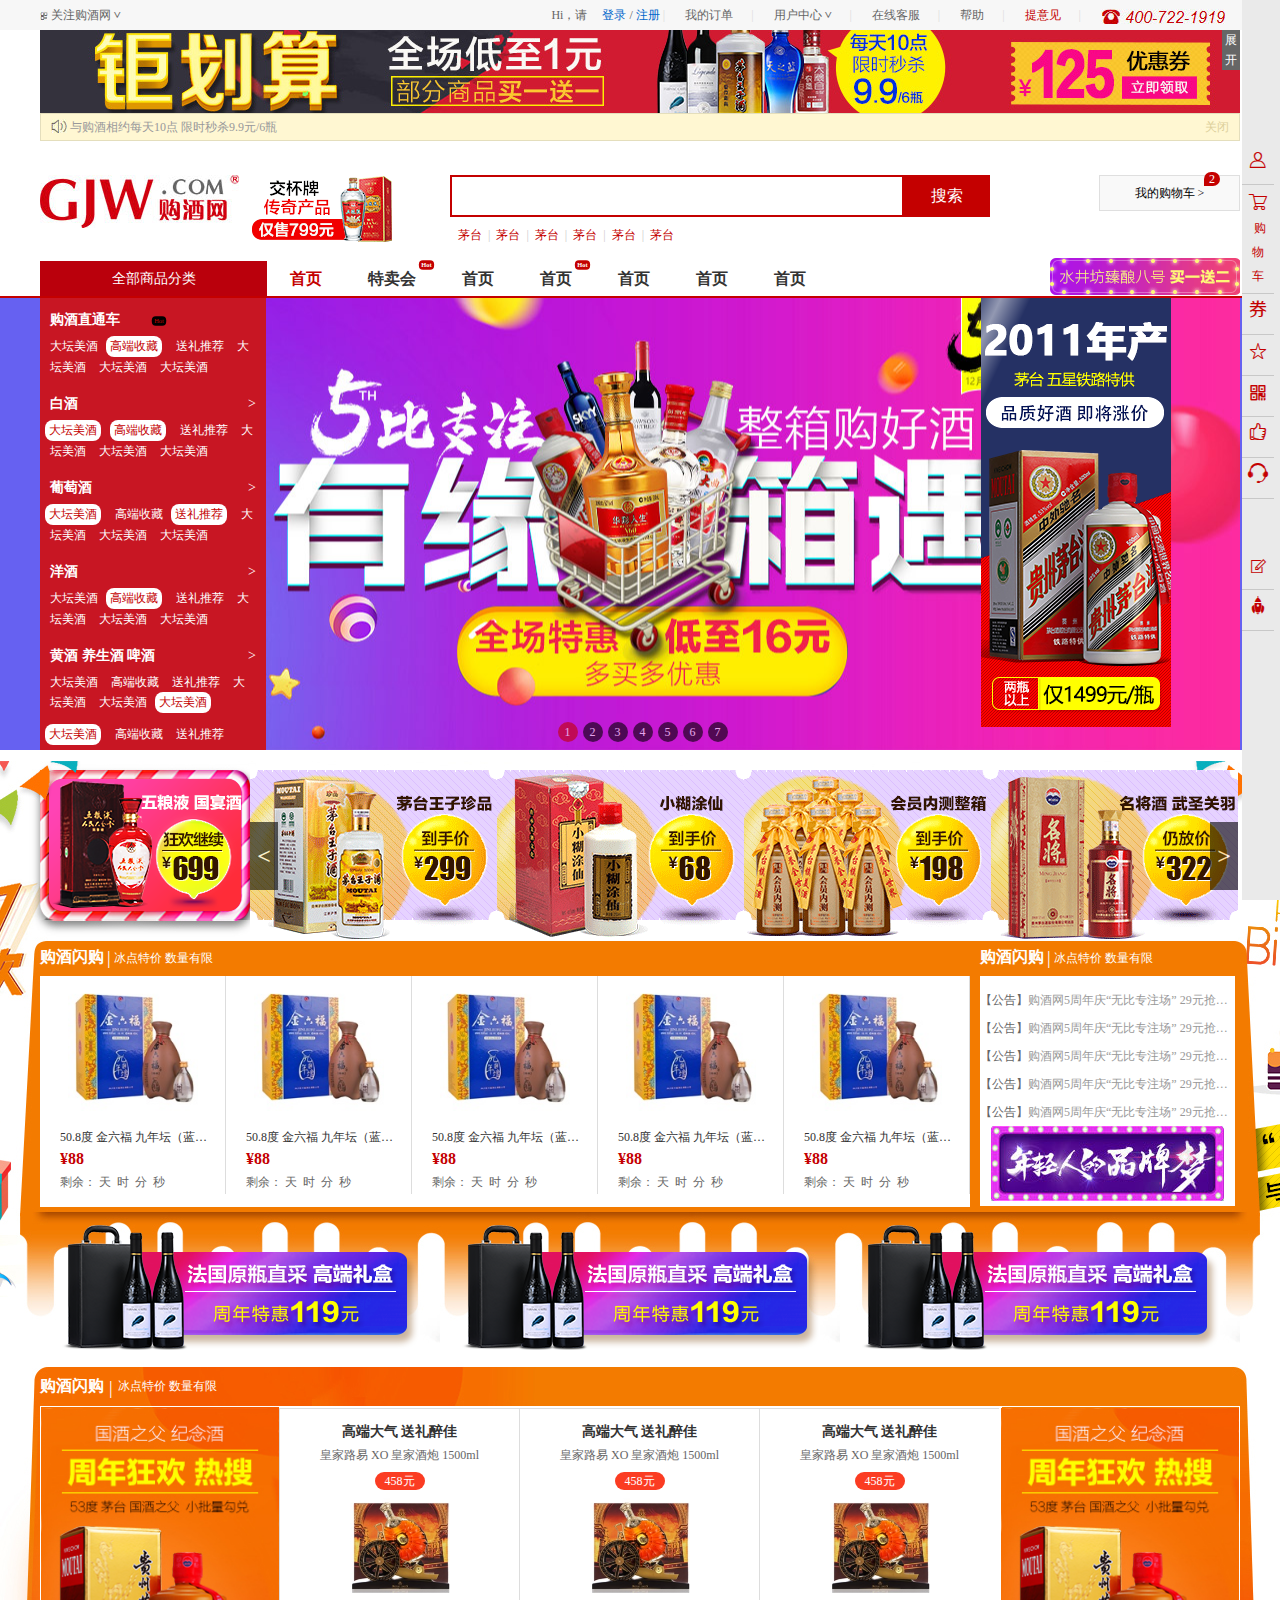
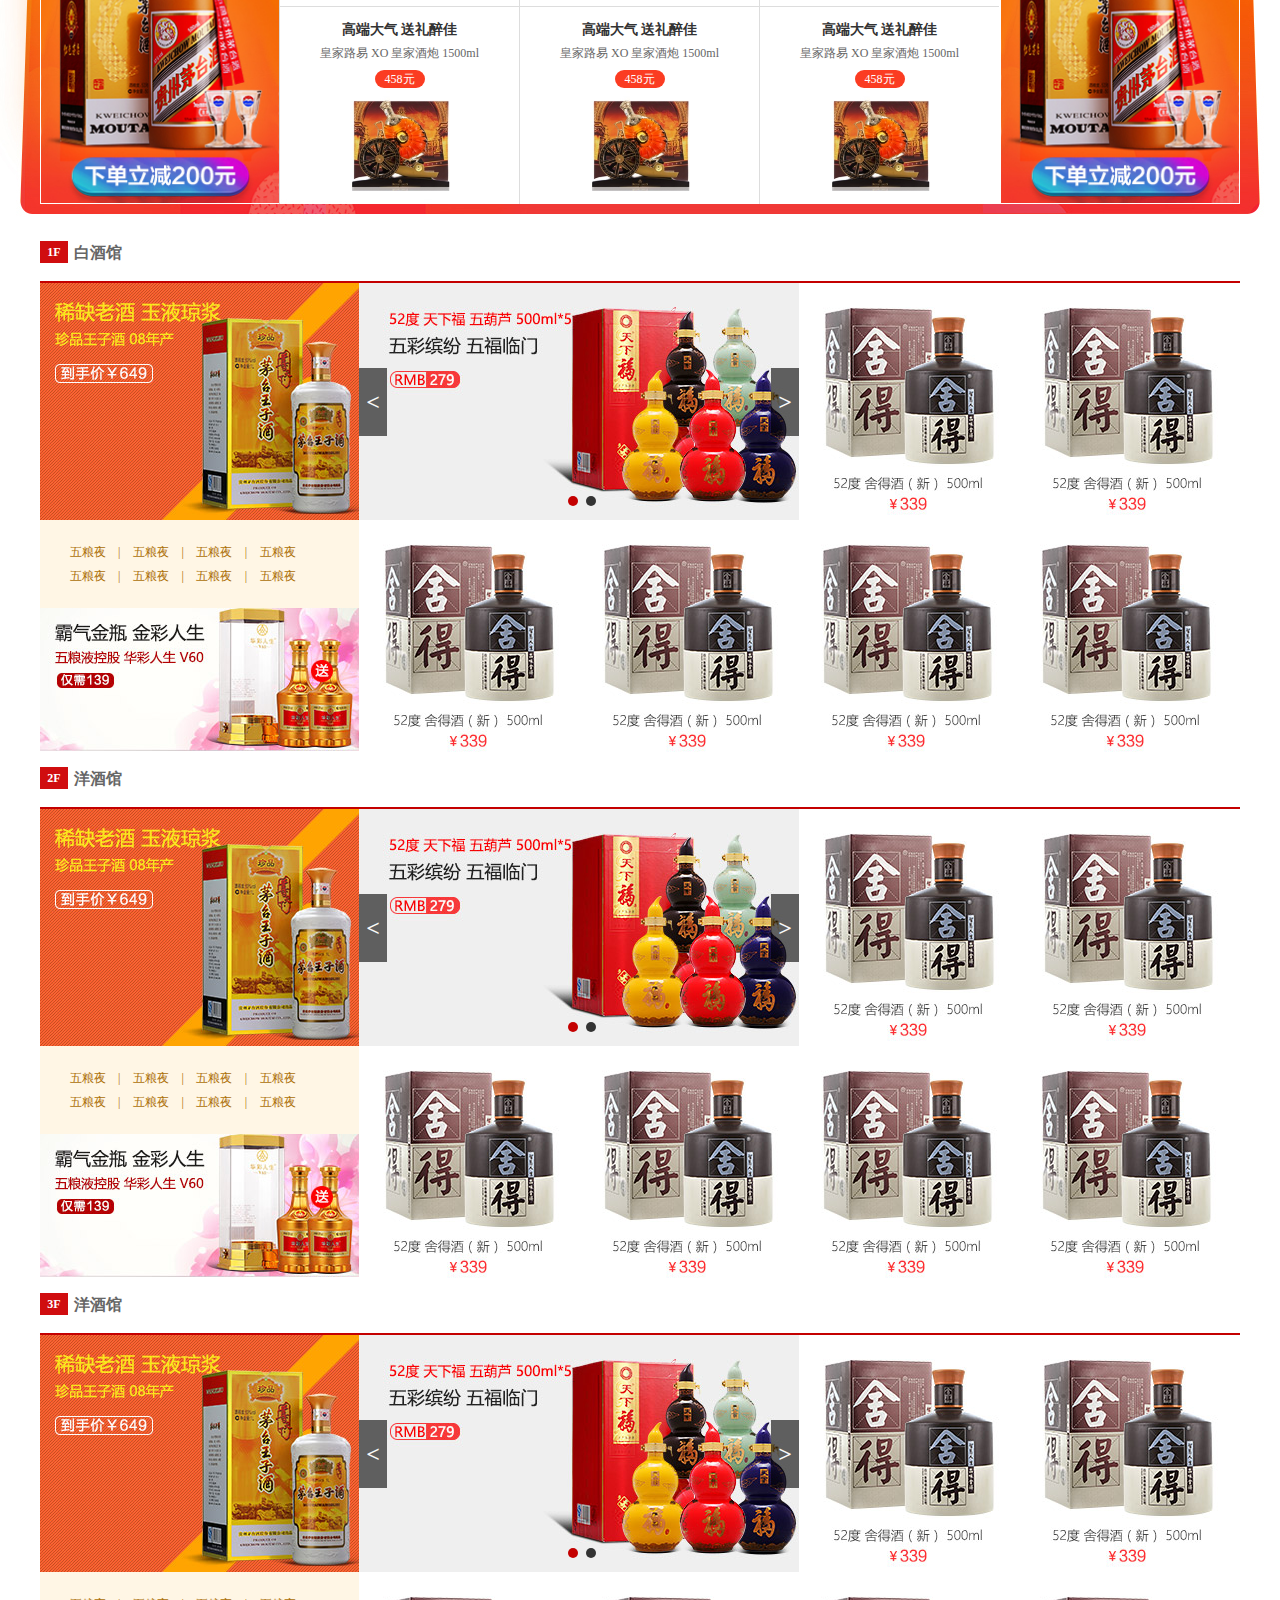
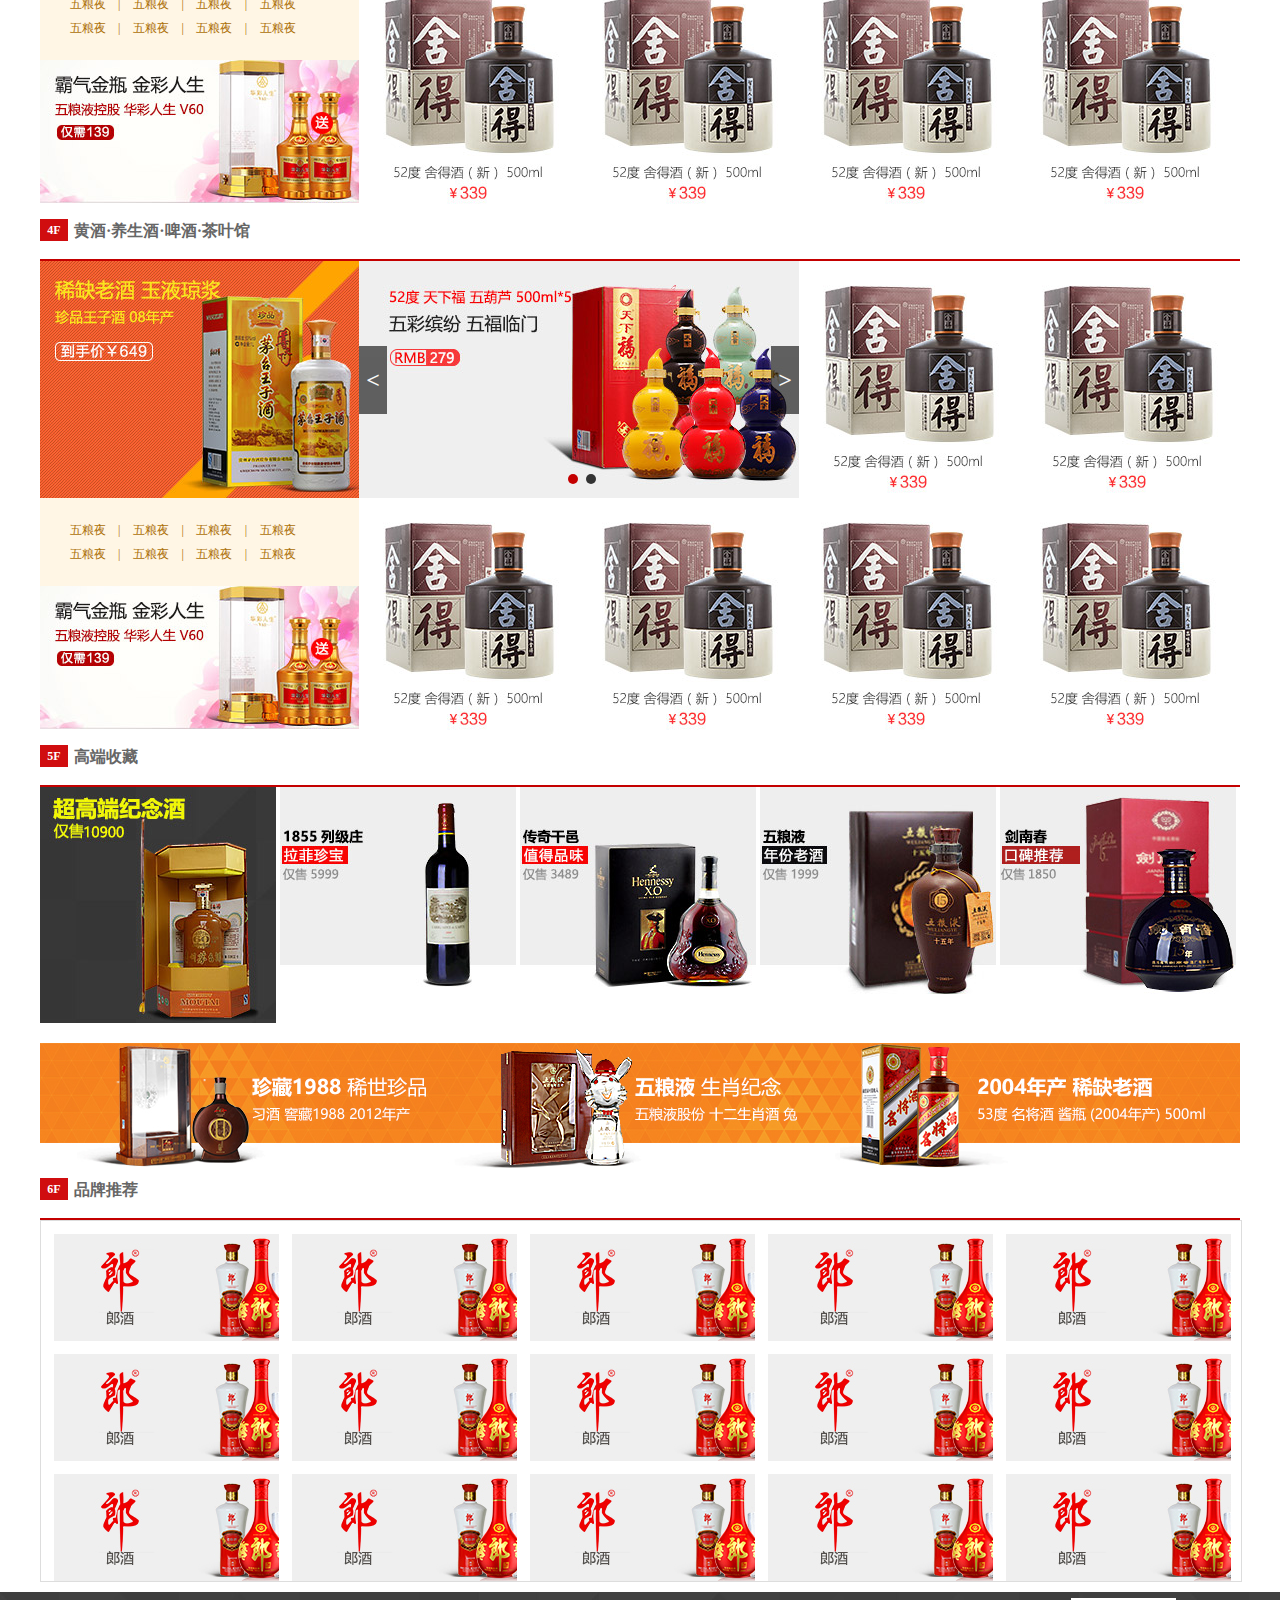
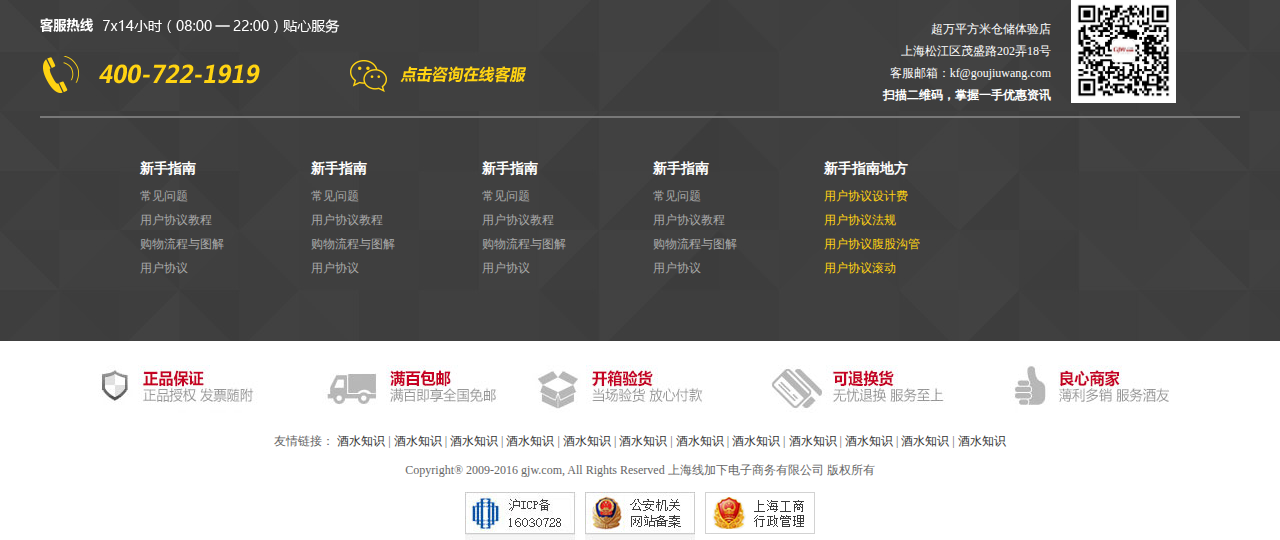
<file: index.html>
<!DOCTYPE html>
<html>
	<head>
		<meta charset="UTF-8">
		<title>购酒网</title>
		<link rel="shortcut icon" href="http://www.gjw.com/favicon.ico">
		<link rel="stylesheet" href="css/reset.css" />
		<link rel="stylesheet" href="css/public.css" />
		<link rel="stylesheet" href="css/index.css" />
		<link rel="stylesheet" href="css/iconfont.css" />
	</head>
	<body>
		<!--加载头部html内容-->
		<div class="head">
			
		</div>
		
		<!--楼层特效开始-->
		<ul class="floorNav">
			<li class="floorList">
				<div class="floor">1F</div>
				<p>白酒<br />专馆</p>
			</li>
			<li class="floorList">
				<div class="floor">2F</div>
				<p>洋酒<br />专馆</p>
			</li>
			<li class="floorList">
				<div class="floor">3F</div>
				<p>葡萄<br />酒馆</p>
			</li>
			<li class="floorList">
				<div class="floor">4F</div>
				<p>养生<br />酒馆</p>
			</li>
			<li class="floorList">
				<div class="floor">5F</div>
				<p>高端<br />收藏</p>
			</li>
			<li class="floorList">
				<div class="floor">6F</div>
				<p>品牌<br />推荐</p>
			</li>
			<li class="toTop">
				<div class="floor" style="transform: rotate(-90deg); font-weight: 700;">></div>
			</li>
		</ul>
		<!--楼层特效结束-->
		<!--页面主内容-->
		<div class="banner">
			<div class="img">
				<a href="javascript:;" class="shine">
					<img src="img/banner.png" alt="" />
					<i class="light"></i>
				</a>
			</div>
			<ul class="contain">
				<li class="item current"></li>
				<li class="item"></li>
				<li class="item"></li>
				<li class="item"></li>
				<li class="item"></li>
				<li class="item"></li>
				<li class="item"></li>
			</ul>
			<div class="circle">
				
			</div>
		</div>
		<!--主要内容去开始-->
		<div class="main">
			<div class="main-t">
				<div class="wrap">
					<!--滑动广告开始-->
					<div class="slideAd clear">
						<div class="leftAd l">
							<a href="javascript:;">
								<img src="img/main1.png" alt="" />
							</a>
						</div>
						<div class="slideAd_contain l">
							<div class="contain">
								<ul>
									<li>
										<a href="javascript:;">
											<img src="img/01.gif" alt="" />
										</a>
									</li>
									<li>
										<a href="javascript:;">
											<img src="img/04.gif" alt="" />
										</a>
									</li>
									<li>
										<a href="javascript:;">
											<img src="img/05.gif" alt="" />
										</a>
									</li>
									<li>
										<a href="javascript:;">
											<img src="img/06.gif" alt="" />
										</a>
									</li>
									<li>
										<a href="javascript:;">
											<img src="img/07.gif" alt="" />
										</a>
									</li>
									<li>
										<a href="javascript:;">
											<img src="img/09.gif" alt="" />
										</a>
									</li>
									<li>
										<a href="javascript:;">
											<img src="img/10.gif" alt="" />
										</a>
									</li>
									<li>
										<a href="javascript:;">
											<img src="img/11.gif" alt="" />
										</a>
									</li>
								</ul>
							</div>
							<!--左右滑动按钮-->
							<a href="javascript:;" class="arrow">&lt;</a>
							<a href="javascript:;" class="arrow arrow_r">&gt;</a>
						</div>
					</div>
					<!--滑动广告结束-->
					<!--闪购-->
					<div class="flashBuy">
						<div class="left l">
							<div class="title">
								<h4>购酒闪购</h4>
								<span>|</span>
								<b>冰点特价 数量有限</b>
							</div>
							<ul class="clear">
								<li>
									<div class="goods">
										<a href="product.html">
											<img src="img/main01.jpg" alt="" />
										</a>
									</div>
									<div class="intro">
										<p class="good_title">
											50.8度 金六福 九年坛（蓝盒） 400ml
										</p>
										<span class="price">¥88</span>
										<span class="time">
											剩余：<b class="day">
												<span class="t1"></span>
												<span class="t2"></span>
											</b>&nbsp;天
											<b class="hour">
												<span class="t1"></span>
												<span class="t2"></span>
											</b>&nbsp;时
											<b class="minute">
												<span class="t1"></span>
												<span class="t2"></span>
											</b>&nbsp;分
											<b class="second">
												<span class="t1"></span>
												<span class="t2"></span>
											</b>&nbsp;秒
										</span>
									</div>
								</li>
								<li>
									<div class="goods">
										<a href="javascript:;">
											<img src="img/main01.jpg" alt="" />
										</a>
									</div>
									<div class="intro">
										<p class="good_title">
											50.8度 金六福 九年坛（蓝盒） 400ml
										</p>
										<span class="price">¥88</span>
										<span class="time">
											剩余：<b class="day">
												<span class="t1"></span>
												<span class="t2"></span>
											</b>&nbsp;天
											<b class="hour">
												<span class="t1"></span>
												<span class="t2"></span>
											</b>&nbsp;时
											<b class="minute">
												<span class="t1"></span>
												<span class="t2"></span>
											</b>&nbsp;分
											<b class="second">
												<span class="t1"></span>
												<span class="t2"></span>
											</b>&nbsp;秒
										</span>
									</div>
								</li>
								<li>
									<div class="goods">
										<a href="javascript:;">
											<img src="img/main01.jpg" alt="" />
										</a>
									</div>
									<div class="intro">
										<p class="good_title">
											50.8度 金六福 九年坛（蓝盒） 400ml
										</p>
										<span class="price">¥88</span>
										<span class="time">
											剩余：<b class="day">
												<span class="t1"></span>
												<span class="t2"></span>
											</b>&nbsp;天
											<b class="hour">
												<span class="t1"></span>
												<span class="t2"></span>
											</b>&nbsp;时
											<b class="minute">
												<span class="t1"></span>
												<span class="t2"></span>
											</b>&nbsp;分
											<b class="second">
												<span class="t1"></span>
												<span class="t2"></span>
											</b>&nbsp;秒
										</span>
									</div>
								</li>
								<li>
									<div class="goods">
										<a href="javascript:;">
											<img src="img/main01.jpg" alt="" />
										</a>
									</div>
									<div class="intro">
										<p class="good_title">
											50.8度 金六福 九年坛（蓝盒） 400ml
										</p>
										<span class="price">¥88</span>
										<span class="time">
											剩余：<b class="day">
												<span class="t1"></span>
												<span class="t2"></span>
											</b>&nbsp;天
											<b class="hour">
												<span class="t1"></span>
												<span class="t2"></span>
											</b>&nbsp;时
											<b class="minute">
												<span class="t1"></span>
												<span class="t2"></span>
											</b>&nbsp;分
											<b class="second">
												<span class="t1"></span>
												<span class="t2"></span>
											</b>&nbsp;秒
										</span>
									</div>
								</li>
								<li>
									<div class="goods">
										<a href="javascript:;">
											<img src="img/main01.jpg" alt="" />
										</a>
									</div>
									<div class="intro">
										<p class="good_title">
											50.8度 金六福 九年坛（蓝盒） 400ml
										</p>
										<span class="price">¥88</span>
										<span class="time">
											剩余：<b class="day">
												<span class="t1"></span>
												<span class="t2"></span>
											</b>&nbsp;天
											<b class="hour">
												<span class="t1"></span>
												<span class="t2"></span>
											</b>&nbsp;时
											<b class="minute">
												<span class="t1"></span>
												<span class="t2"></span>
											</b>&nbsp;分
											<b class="second">
												<span class="t1"></span>
												<span class="t2"></span>
											</b>&nbsp;秒
										</span>
									</div>
								</li>
							</ul>
						</div>
						<div class="right l">
							<div class="title">
								<h4>购酒闪购</h4>
								<span>|</span>
								<b>冰点特价 数量有限</b>
							</div>
							<ul class="clear">
								<li>
									<span>【公告】</span>
									<a href="javascript">购酒网5周年庆“无比专注场” 29元抢美酒</a>
								</li>
								<li>
									<span>【公告】</span>
									<a href="javascript">购酒网5周年庆“无比专注场” 29元抢美酒</a>
								</li>
								<li>
									<span>【公告】</span>
									<a href="javascript">购酒网5周年庆“无比专注场” 29元抢美酒</a>
								</li>
								<li>
									<span>【公告】</span>
									<a href="javascript">购酒网5周年庆“无比专注场” 29元抢美酒</a>
								</li>
								<li>
									<span>【公告】</span>
									<a href="javascript">购酒网5周年庆“无比专注场” 29元抢美酒</a>
								</li>
								<li class="img">
									<img src="img/main02.jpg" alt="" />
								</li>
							</ul>
						</div>
					</div>
					<!--浮动的三栏广告-->
					<div class="floor_banner">
						<a href="javascript:;">
							<img src="img/main03.png" alt="" />
						</a>
						<a href="javascript:;">
							<img src="img/main03.png" alt="" />
						</a>
						<a href="javascript:;">
							<img src="img/main03.png" alt="" />
						</a>
					</div>
					<!--购酒推荐-->
					<div class="section">
						<div class="title clear">
							<h4>购酒闪购 </h4>
							<span>|</span>
							<b>冰点特价 数量有限</b>
						</div>
						<div class="contain clear">
							<a href="javascript:;" class="img l">
								<img src="img/main04.jpg" alt="" />
							</a>
							<a href="javascript:;" class="img r">
								<img src="img/main04.jpg" alt="" />
							</a>
							<ul class="l">
								<li>
									<h3>高端大气  送礼醉佳</h3>
									<p>皇家路易 XO 皇家酒炮 1500ml</p>
									<span class="price">458元</span>
									<div class="good_img">
										<a><img src="img/main05.jpg" alt="" /></a>
									</div>
								</li>
								<li>
									<h3>高端大气  送礼醉佳</h3>
									<p>皇家路易 XO 皇家酒炮 1500ml</p>
									<span class="price">458元</span>
									<div class="good_img">
										<a><img src="img/main05.jpg" alt="" /></a>
									</div>
								</li>
								<li>
									<h3>高端大气  送礼醉佳</h3>
									<p>皇家路易 XO 皇家酒炮 1500ml</p>
									<span class="price">458元</span>
									<div class="good_img">
										<a><img src="img/main05.jpg" alt="" /></a>
									</div>
								</li>
								<li>
									<h3>高端大气  送礼醉佳</h3>
									<p>皇家路易 XO 皇家酒炮 1500ml</p>
									<span class="price">458元</span>
									<div class="good_img">
										<a><img src="img/main05.jpg" alt="" /></a>
									</div>
								</li>
								<li>
									<h3>高端大气  送礼醉佳</h3>
									<p>皇家路易 XO 皇家酒炮 1500ml</p>
									<span class="price">458元</span>
									<div class="good_img">
										<a><img src="img/main05.jpg" alt="" /></a>
									</div>
								</li>
								<li>
									<h3>高端大气  送礼醉佳</h3>
									<p>皇家路易 XO 皇家酒炮 1500ml</p>
									<span class="price">458元</span>
									<div class="good_img">
										<a><img src="img/main05.jpg" alt="" /></a>
									</div>
								</li>
							</ul>
						</div>
					</div>
				</div>
			</div>
			<!--酒分区开始    1楼-->
			<div class="liquor wrap">
				<div class="title">
					<span>1F</span>
					<h2>白酒馆</h2>
				</div>
				<div class="contain clear">
					<div class="left l clear">
					<div class="top">
						<a href="" class="shine">
							<img src="img/main06.jpg" alt="" />
							<i class="light"></i>
						</a>
					</div>
					<div class="list">
						<a href="" class="item">五粮夜</a>
						<span>|</span>
						<a href="" class="item">五粮夜</a>
						<span>|</span>
						<a href="" class="item">五粮夜</a>
						<span>|</span>
						<a href="" class="item">五粮夜</a>
						<a href="" class="item">五粮夜</a>
						<span>|</span>
						<a href="" class="item">五粮夜</a>
						<span>|</span>
						<a href="" class="item">五粮夜</a>
						<span>|</span>
						<a href="" class="item">五粮夜</a>
					</div>
					<div class="bottom">
						<a href="">
							<img src="img/main07.jpg" alt="" />
						</a>
					</div>
				</div>	
					<div class="right l clear">
						<ul>
							<li class="slide one">
								<a href="javascript:;" class="arrow">&lt;</a>
								<a href="javascript:;" class="arrow arrow_r">&gt;</a>
								<div class="imgWrap">
									<img src="img/slide01.jpg" alt="" class='l' />
									<img src="img/slide02.jpg" alt="" class='l'/>
								</div>
								<div class="circle">
									<span class="active"></span>
									<span></span>
								</div>
							</li>
							<li>
								<img src="img/main08.jpg" alt="" />
							</li>
							<li>
								<img src="img/main08.jpg" alt="" />
							</li>
							<li>
								<img src="img/main08.jpg" alt="" />
							</li>
							<li>
								<img src="img/main08.jpg" alt="" />
							</li>
							<li>
								<img src="img/main08.jpg" alt="" />
							</li>
							<li>
								<img src="img/main08.jpg" alt="" />
							</li>
						</ul>
					</div>
				</div>
			</div>
			<!--酒分区开始    2楼-->
			<div class="liquor wrap">
				<div class="title">
					<span>2F</span>
					<h2>洋酒馆</h2>
				</div>
				<div class="contain clear">
					<div class="left l clear">
					<div class="top">
						<a href="" class="shine">
							<img src="img/main06.jpg" alt="" />
							<i class="light"></i>
						</a>
					</div>
					<div class="list">
						<a href="" class="item">五粮夜</a>
						<span>|</span>
						<a href="" class="item">五粮夜</a>
						<span>|</span>
						<a href="" class="item">五粮夜</a>
						<span>|</span>
						<a href="" class="item">五粮夜</a>
						<a href="" class="item">五粮夜</a>
						<span>|</span>
						<a href="" class="item">五粮夜</a>
						<span>|</span>
						<a href="" class="item">五粮夜</a>
						<span>|</span>
						<a href="" class="item">五粮夜</a>
					</div>
					<div class="bottom">
						<a href="">
							<img src="img/main07.jpg" alt="" />
						</a>
					</div>
				</div>	
					<div class="right l clear">
						<ul>
							<li class="slide two">
								<a href="javascript:;" class="arrow">&lt;</a>
								<a href="javascript:;" class="arrow arrow_r">&gt;</a>
								<div class="imgWrap">
									<img src="img/slide01.jpg" alt="" class='l' />
									<img src="img/slide02.jpg" alt="" class='l'/>
								</div>
								<div class="circle">
									<span class="active"></span>
									<span></span>
								</div>
							</li>
							<li>
								<img src="img/main08.jpg" alt="" />
							</li>
							<li>
								<img src="img/main08.jpg" alt="" />
							</li>
							<li>
								<img src="img/main08.jpg" alt="" />
							</li>
							<li>
								<img src="img/main08.jpg" alt="" />
							</li>
							<li>
								<img src="img/main08.jpg" alt="" />
							</li>
							<li>
								<img src="img/main08.jpg" alt="" />
							</li>
						</ul>
					</div>
				</div>
			</div>
			<!--酒分区开始    3楼-->
			<div class="liquor wrap">
				<div class="title">
					<span>3F</span>
					<h2>洋酒馆</h2>
				</div>
				<div class="contain clear">
					<div class="left l clear">
					<div class="top">
						<a href="" class="shine">
							<img src="img/main06.jpg" alt="" />
							<i class="light"></i>
						</a>
					</div>
					<div class="list">
						<a href="" class="item">五粮夜</a>
						<span>|</span>
						<a href="" class="item">五粮夜</a>
						<span>|</span>
						<a href="" class="item">五粮夜</a>
						<span>|</span>
						<a href="" class="item">五粮夜</a>
						<a href="" class="item">五粮夜</a>
						<span>|</span>
						<a href="" class="item">五粮夜</a>
						<span>|</span>
						<a href="" class="item">五粮夜</a>
						<span>|</span>
						<a href="" class="item">五粮夜</a>
					</div>
					<div class="bottom">
						<a href="">
							<img src="img/main07.jpg" alt="" />
						</a>
					</div>
				</div>	
					<div class="right l clear">
						<ul>
							<li class="slide three">
								<a href="javascript:;" class="arrow">&lt;</a>
								<a href="javascript:;" class="arrow arrow_r">&gt;</a>
								<div class="imgWrap">
									<img src="img/slide01.jpg" alt="" class='l' />
									<img src="img/slide02.jpg" alt="" class='l'/>
								</div>
								<div class="circle">
									<span class="active"></span>
									<span></span>
								</div>
							</li>
							<li>
								<img src="img/main08.jpg" alt="" />
							</li>
							<li>
								<img src="img/main08.jpg" alt="" />
							</li>
							<li>
								<img src="img/main08.jpg" alt="" />
							</li>
							<li>
								<img src="img/main08.jpg" alt="" />
							</li>
							<li>
								<img src="img/main08.jpg" alt="" />
							</li>
							<li>
								<img src="img/main08.jpg" alt="" />
							</li>
						</ul>
					</div>
				</div>
			</div>
			<!--酒分区开始    4楼-->
			<div class="liquor wrap">
				<div class="title">
					<span>4F</span>
					<h2>黄酒·养生酒·啤酒·茶叶馆</h2>
				</div>
				<div class="contain clear">
					<div class="left l clear">
					<div class="top">
						<a href="" class="shine">
							<img src="img/main06.jpg" alt="" />
							<i class="light"></i>
						</a>
					</div>
					<div class="list">
						<a href="" class="item">五粮夜</a>
						<span>|</span>
						<a href="" class="item">五粮夜</a>
						<span>|</span>
						<a href="" class="item">五粮夜</a>
						<span>|</span>
						<a href="" class="item">五粮夜</a>
						<a href="" class="item">五粮夜</a>
						<span>|</span>
						<a href="" class="item">五粮夜</a>
						<span>|</span>
						<a href="" class="item">五粮夜</a>
						<span>|</span>
						<a href="" class="item">五粮夜</a>
					</div>
					<div class="bottom">
						<a href="">
							<img src="img/main07.jpg" alt="" />
						</a>
					</div>
				</div>	
					<div class="right l clear">
						<ul>
							<li class="slide four">
								<a href="javascript:;" class="arrow">&lt;</a>
								<a href="javascript:;" class="arrow arrow_r">&gt;</a>
								<div class="imgWrap">
									<img src="img/slide01.jpg" alt="" class='l' />
									<img src="img/slide02.jpg" alt="" class='l'/>
								</div>
								<div class="circle">
									<span class="active"></span>
									<span></span>
								</div>
							</li>
							<li>
								<img src="img/main08.jpg" alt="" />
							</li>
							<li>
								<img src="img/main08.jpg" alt="" />
							</li>
							<li>
								<img src="img/main08.jpg" alt="" />
							</li>
							<li>
								<img src="img/main08.jpg" alt="" />
							</li>
							<li>
								<img src="img/main08.jpg" alt="" />
							</li>
							<li>
								<img src="img/main08.jpg" alt="" />
							</li>
						</ul>
					</div>
				</div>
			</div>
			<!--酒分区开始    5楼-->
			<div class="liquor wrap">
				<div class="title">
					<span>5F</span>
					<h2>高端收藏</h2>
				</div>
				<div class="contain clear five">
					<div class="top clear">
						<a href="javascript:;"><img src="img/main09.jpg" alt="" /></a>
						<a href="javascript:;"><img src="img/main10.jpg" alt="" /></a>
						<a href="javascript:;"><img src="img/main11.jpg" alt="" /></a>
						<a href="javascript:;"><img src="img/main12.jpg" alt="" /></a>
						<a href="javascript:;"><img src="img/main13.jpg" alt="" /></a>
					</div>
					<div class="bottom clear">
						<a href="javascript:;"><img src="img/main14.jpg" alt="" /></a>
						<a href="javascript:;"><img src="img/main5.jpg" alt="" /></a>
						<a href="javascript:;"><img src="img/main16.jpg" alt="" /></a>
					</div>
				</div>
			</div>
			<!--酒分区开始    6楼-->
			<div class="liquor wrap">
				<div class="title">
					<span>6F</span>
					<h2>品牌推荐</h2>
				</div>
				<div class="contain clear six">
					<a href="javascript:;">
						<img src="img/main17.jpg" alt="" />
					</a>
					<a href="javascript:;">
						<img src="img/main17.jpg" alt="" />
					</a>
					<a href="javascript:;">
						<img src="img/main17.jpg" alt="" />
					</a>
					<a href="javascript:;">
						<img src="img/main17.jpg" alt="" />
					</a>
					<a href="javascript:;">
						<img src="img/main17.jpg" alt="" />
					</a>
					<a href="javascript:;">
						<img src="img/main17.jpg" alt="" />
					</a>
					<a href="javascript:;">
						<img src="img/main17.jpg" alt="" />
					</a>
					<a href="javascript:;">
						<img src="img/main17.jpg" alt="" />
					</a>
					<a href="javascript:;">
						<img src="img/main17.jpg" alt="" />
					</a>
					<a href="javascript:;">
						<img src="img/main17.jpg" alt="" />
					</a>
					<a href="javascript:;">
						<img src="img/main17.jpg" alt="" />
					</a>
					<a href="javascript:;">
						<img src="img/main17.jpg" alt="" />
					</a>
					<a href="javascript:;">
						<img src="img/main17.jpg" alt="" />
					</a>
					<a href="javascript:;">
						<img src="img/main17.jpg" alt="" />
					</a>
					<a href="javascript:;">
						<img src="img/main17.jpg" alt="" />
					</a>
				</div>
			</div>
		</div>
		<!--主要内容去结束-->
		<!--加载尾部html内容-->
		<div class="foot">
			
		</div>
		<script src="js/jquery.1.11.3.min.js"></script>
		<script src="js/jquery.cookie.js"></script>
		<script src="js/loadPublic.js"></script>
		<script src="js/index.js"></script>
		<script>
			$(function(){
				//京东楼层
				var Floor = {
					floor: $('.floorNav'),
					floorItem: $('.main .liquor'),
					floorList: $('.floorNav .floorList'),
					flag: false,
					init: function(){
						this.scroll();
						this.click();
					},
					scroll: function(){
						var that = this;
						$(window).scroll(function(e){
							var scrollT = $(this).scrollTop();
							//判断是否显示跟随楼层
							if(scrollT > 1200){
								that.floor.fadeIn(400);
							}else{
								that.floor.fadeOut(400);
							}
							//点击时停止楼层一层层跟随的特效
							if(that.flag){
								return;
							}
							//楼层跟随
							for(var i=0; i<that.floorItem.length; i++ ){
								//当前楼层距离顶部的高度
								var t = that.floorItem.eq(i).offset().top;
								//当前楼层的离开可是区域的最小高度
								var bottom = t + that.floorItem.eq(i).width();
								//处理边界
								if( t > scrollT && t < scrollT + $(window).height()/2
								){
									//
									that.floorList.eq(i).find('.floor').stop(true).animate({
										left: 21,
										width: 0,
										opacity: 0
									});
									//
									that.floorList.eq(i).siblings().find('.floor').stop(true).animate({
										left: 0,
										width: 42,
										opacity: 1
									});
									that.floorList.eq(i).siblings().find('p').stop(true).animate({
										left: 21,
										width: 0,
										opacity: 0
									});
									//
									that.floorList.eq(i).find('p').stop(true).animate({
										left: 0,
										width: 42,
										opacity: 1
									});
								}
							}
							
						});
					},
					click: function(){
						var that = this;
						that.floorList.click(function(){
							//如果点击时值改为true
							that.flag = true;
							$(this).find('.floor').stop(true).animate({
								left: 21,
								width: 0,
								opacity: 0
							});
							//
							$(this).siblings().find('.floor').stop(true).animate({
								left: 0,
								width: 42,
								opacity: 1
							});
							$(this).siblings().find('p').stop(true).animate({
								left: 21,
								width: 0,
								opacity: 0
							});
							//
							$(this).find('p').stop(true).animate({
								left: 0,
								width: 42,
								opacity: 1
							});
							//对应的楼层距离顶部的距离
							var t = that.floorItem.eq($(this).index()).offset().top;
							//滚动条滑动
							$('html body').animate({
								scrollTop: t - 62
							},function(){
								that.flag = false;
							});
						});
					}
				};
				Floor.init();
				
				//固定收索框出现
				$(window).scroll(function(){
					if($(this).scrollTop() >= 800){
						$('.fixSearch').fadeIn(400);
					}else{
						$('.fixSearch').fadeOut(400);
					}
				});
				
				
				
			});
			
		</script>
	</body>
</html>
</file>
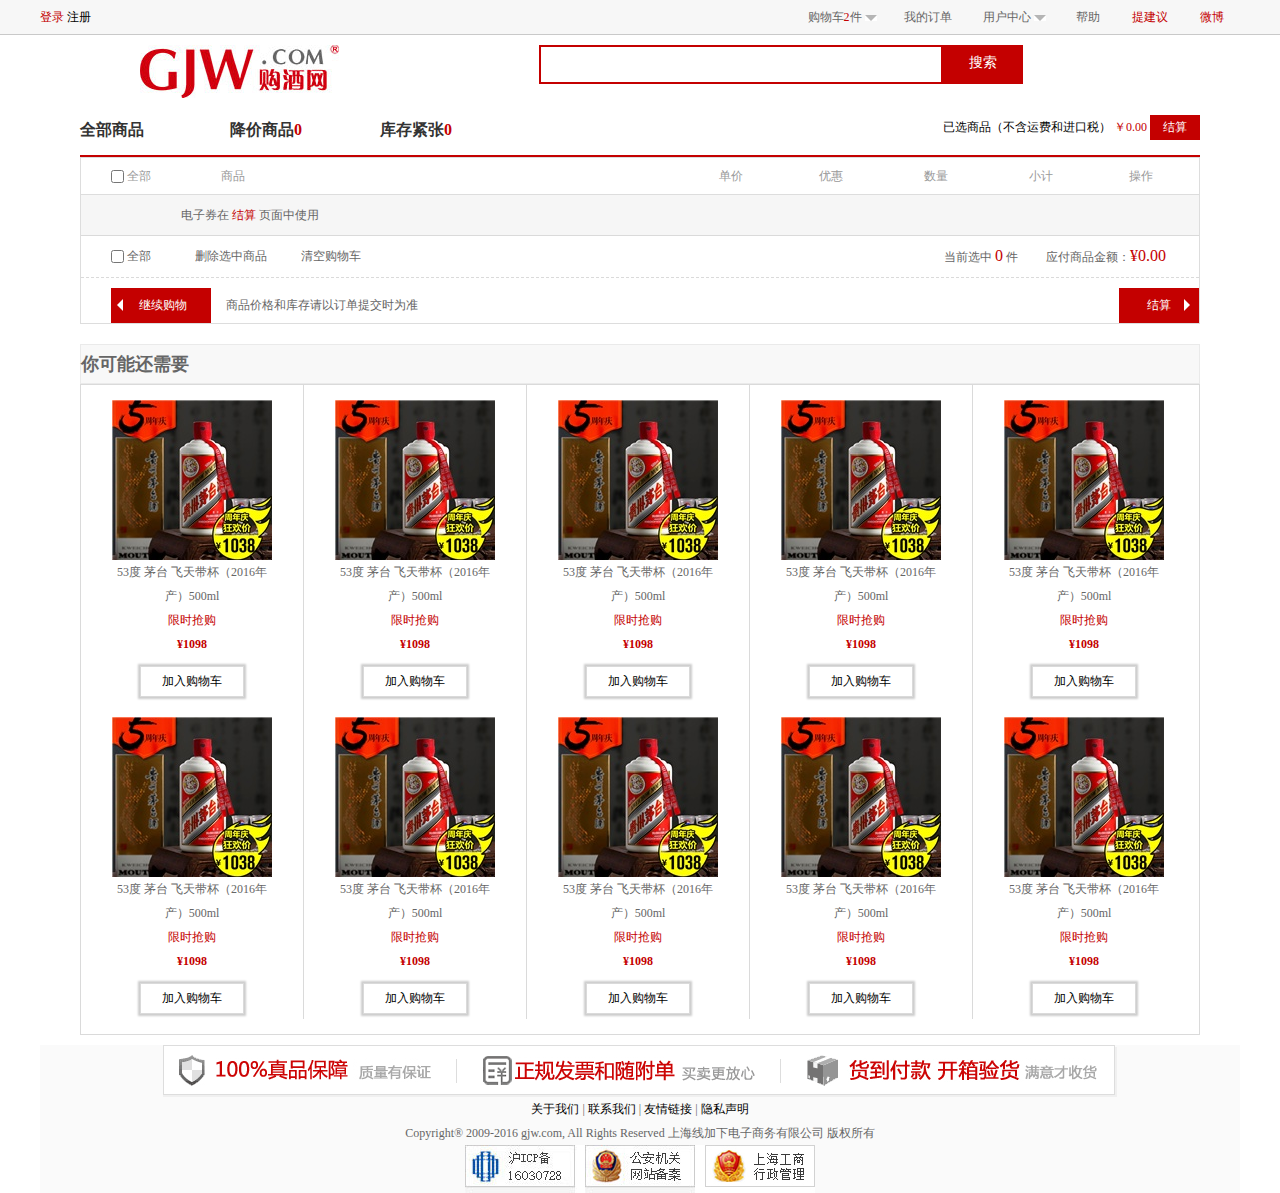
<file: cart.html>
<!DOCTYPE html>
<html>
	<head>
		<meta charset="UTF-8">
		<title>购物车</title>
		<link rel="shortcut icon" href="http://www.gjw.com/favicon.ico">
		<link rel="stylesheet" href="css/reset.css" />
		<link rel="stylesheet" href="css/cart.css" />
		<link rel="stylesheet" href="css/public.css" />
	</head>
	<body>
		<!--顶部导航-->
		<div class="cart_topbar">
			<div class="wrap">
				<div class="left l">
					<a href="javascript:;"><b>登录</b></a>
					<a href="javascript:;">注册</a>
				</div>
				<ul class="right r">
					<li  class="pro_cart">
						<a href="javascript:;">购物车<b class='count'>2</b>件 <u></u></a>
						<div class="cartbox">
							<!--购物车中内容-->
							<div class="cart_con clear">
								
							</div>
							<p class="pro_count">共<b>2</b>件商品</p>
							<p class="total_mon">金额总计：<b>243</b>元</p>
						</div>
					</li>
					<li>
						<a href="javascript">我的订单 </a>
					</li>
					<li class="user">
						<a href="javascript:;">
							<span>用户中心</span>
							<u></u>
						</a>
						<ul class="userlist">
							<!--用户中心的下拉列表-->
							<li><a href="">商品评论</a></li>
							<li><a href="">收藏夹</a></li>
							<li><a href="">我的电子券</a></li>
						</ul>
					</li>
					<li>
						<a href="javascript:;">帮助</a>
					</li>
					<li>
						<a href="javascript:;"><b>提建议</b></a>
					</li>
					<li>
						<a href="javascript:;"><b>微博</b></a>
					</li>
				</ul>
			</div>
		</div>
		<!--顶部导航结束-->
		<!--顶部logo/搜索框开始-->
			<div class="cart_searchBox wrap">
			<a href="javascript:;" class="logo l">
				<img src="img/hd_logo.jpg" alt="" />
			</a>
			<div class="searchBox l">
				<input type="text" class='seach'/>
				<a href="" class="srach_btn">搜索</a>
			</div>
		</div>
		<!--购物车主体部分开始-->
		<div class="wrap clear">
			<div class="cart_contain">
				<div class="title clear">
					<ul class="l">
						<li>全部商品 <b class="count"></b></li>
						<li>降价商品<b>0</b></li>
						<li>库存紧张<b>0</b></li>
					</ul>
					<div class="cart_info r">
						<span>已选商品（不含运费和进口税） <b>￥0.00</b></span>
						<a href="javascript:;" class="pay">结算</a>
					</div>
				</div>
				<!--购物车商品详情开始-->
				<div class="cart_proInfo clear">
					<ul class="th_title clear">
						<li>
							<input type="checkbox" class='check_all'/>
							<span>全部</span>
						</li>
						<li class="pro_name"><span>商品</span></li>
						<li><span>单价</span></li>
						<li><span>优惠</span></li>
						<li class="pro_num"><span>数量</span></li>
						<li><span>小计</span></li>
						<li><span>操作</span></li>
					</ul>
					<div class="cart_pro">
						<!--购物车商品列表开始-->
						<div class="tr_pro">
							
						</div>
						<!--购物车商品列表结束-->
						<div class="cart_tip">
							<p>电子券在 <b>结算</b> 页面中使用</p>
						</div>
						<!--结算-->
						<ul class="account clear">
							<li>
								<input type="checkbox" class='check_all'/>
								<span>全部</span>
							</li>
							<li class="sel_delect"><a href="javascript:;">删除选中商品</a></li>
							<li class="empty_cart"><a href="javascript">清空购物车</a></li>
							<li class="space">&nbsp;</li>
							<li class="pay_count">当前选中 <b>0</b> 件</li>
							<li class="pay_money">应付商品金额：<b>¥0.00</b></li>
						</ul>
						<div class="pay_btn">
							<a href="product.html" class="btn continue">&nbsp;继续购物<span></span></a>
							&nbsp;&nbsp;&nbsp;
							<span>商品价格和库存请以订单提交时为准</span>
							<a href="javascript:;" class="btn pay">结算<span></span></a>
						</div>
					</div>
				</div>
				<!--购物车商品详情结束-->
			</div>
			<div class="pro_more clear">
				<h3>你可能还需要</h3>
				<ul class="clear">
					<li>
						<img src="img/04.jpg"/>
						<p class="title">53度 茅台 飞天带杯（2016年产）500ml</p>
						<p class="tip">限时抢购</p>
						<p class="price">¥1098</p>
						<a href="javascript:;" class="btn">加入购物车</a>
					</li>
					<li>
						<img src="img/04.jpg"/>
						<p class="title">53度 茅台 飞天带杯（2016年产）500ml</p>
						<p class="tip">限时抢购</p>
						<p class="price">¥1098</p>
						<a href="javascript:;" class="btn">加入购物车</a>
					</li>
					<li>
						<img src="img/04.jpg"/>
						<p class="title">53度 茅台 飞天带杯（2016年产）500ml</p>
						<p class="tip">限时抢购</p>
						<p class="price">¥1098</p>
						<a href="javascript:;" class="btn">加入购物车</a>
					</li>
					<li>
						<img src="img/04.jpg"/>
						<p class="title">53度 茅台 飞天带杯（2016年产）500ml</p>
						<p class="tip">限时抢购</p>
						<p class="price">¥1098</p>
						<a href="javascript:;" class="btn">加入购物车</a>
					</li>
					<li class="b0">
						<img src="img/04.jpg"/>
						<p class="title">53度 茅台 飞天带杯（2016年产）500ml</p>
						<p class="tip">限时抢购</p>
						<p class="price">¥1098</p>
						<a href="javascript:;" class="btn">加入购物车</a>
					</li>
					<li>
						<img src="img/04.jpg"/>
						<p class="title">53度 茅台 飞天带杯（2016年产）500ml</p>
						<p class="tip">限时抢购</p>
						<p class="price">¥1098</p>
						<a href="javascript:;" class="btn">加入购物车</a>
					</li>
					<li>
						<img src="img/04.jpg"/>
						<p class="title">53度 茅台 飞天带杯（2016年产）500ml</p>
						<p class="tip">限时抢购</p>
						<p class="price">¥1098</p>
						<a href="javascript:;" class="btn">加入购物车</a>
					</li>
					<li>
						<img src="img/04.jpg"/>
						<p class="title">53度 茅台 飞天带杯（2016年产）500ml</p>
						<p class="tip">限时抢购</p>
						<p class="price">¥1098</p>
						<a href="javascript:;" class="btn">加入购物车</a>
					</li>
					<li>
						<img src="img/04.jpg"/>
						<p class="title">53度 茅台 飞天带杯（2016年产）500ml</p>
						<p class="tip">限时抢购</p>
						<p class="price">¥1098</p>
						<a href="javascript:;" class="btn">加入购物车</a>
					</li>
					<li class="b0">
						<img src="img/04.jpg"/>
						<p class="title">53度 茅台 飞天带杯（2016年产）500ml</p>
						<p class="tip">限时抢购</p>
						<p class="price">¥1098</p>
						<a href="javascript:;" class="btn">加入购物车</a>
					</li>
				</ul>
			</div>
		</div>
		<!--购物车主体部分结束-->
		<!--加载尾部html内容-->
		<div class="cart_foot wrap">
			<div class="foot_bottom">
				<div class="top">
					<img src="img/sanBao_07.gif" alt="" />
				</div>
				<div class="link_slide">
					<ul class="">
						<li>
							<a href="javascript:;">关于我们</a>
							<span>|</span>
							<a href="javascript:;">联系我们</a>
							<span>|</span>
							<a href="javascript:;">友情链接</a>
							<span>|</span>
							<a href="javascript:;">隐私声明</a>
						</li>
					</ul>
				</div>
				<p>Copyright® 2009-2016 gjw.com, All Rights Reserved 上海线加下电子商务有限公司 版权所有</p>
				<img src="img/aut_06.jpg" alt="" class="aut" />
			</div>
		</div>
		
		<script src="js/jquery.1.11.3.min.js"></script>
		<script src="js/jquery.cookie.js"></script>
		<script src="js/loadPublic.js"></script>
		<script src="js/cart.js"></script>
		<script>
			$(function(){
				$('.cart_topbar .right .user').hover(function(){
					$(this).find('.userlist').toggle();
				});
				
				$('.cart_topbar .right .pro_cart').hover(function(){
					$(this).find('.cartbox').toggle();
				});
			});
		</script>
	</body>
</html>
</file>
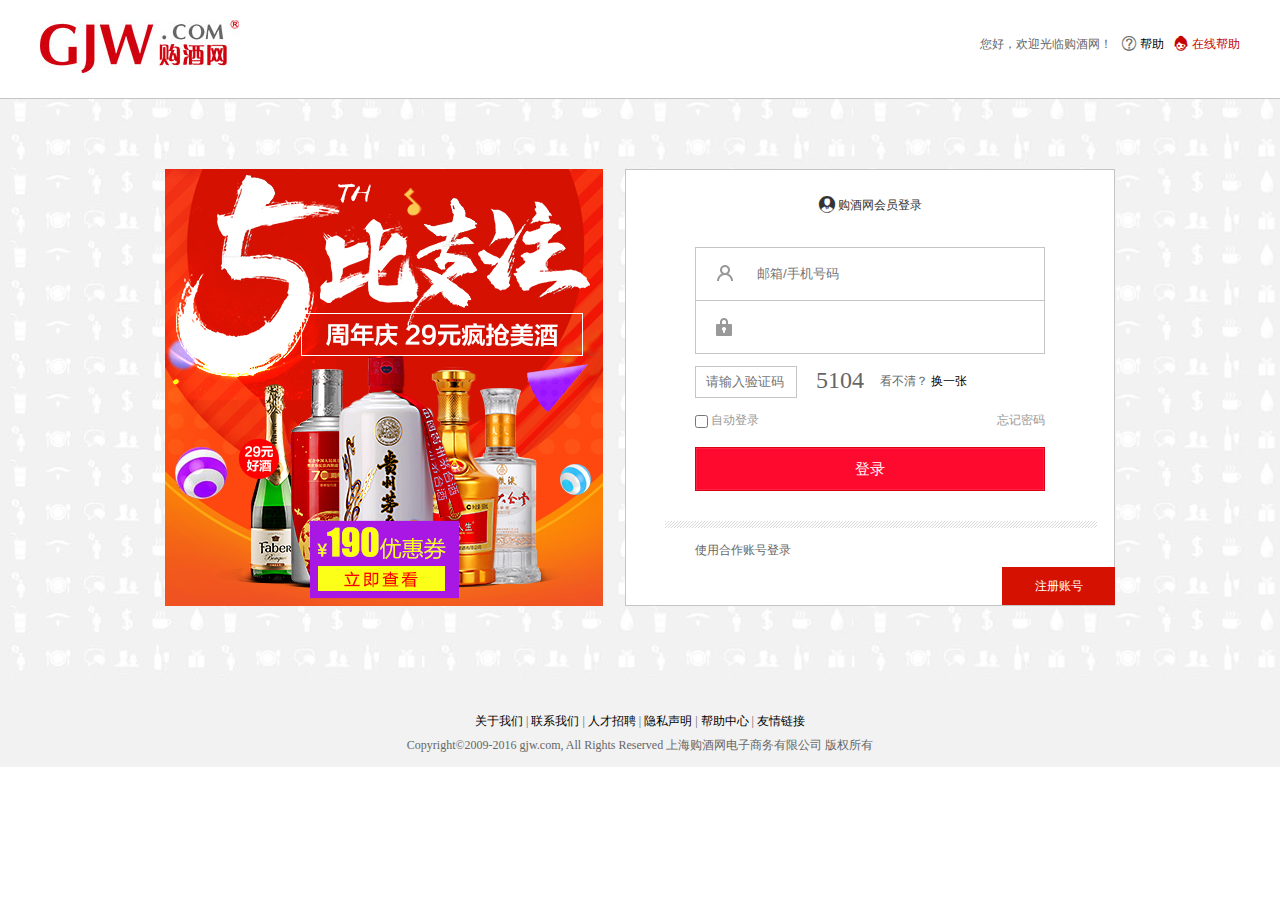
<file: login.html>
<!DOCTYPE html>
<html>
	<head>
		<meta charset="UTF-8">
		<title>用户登录—购酒网</title>
		<link rel="shortcut icon" href="http://www.gjw.com/favicon.ico">
		<link rel="stylesheet" href="css/reset.css" />
		<link rel="stylesheet" href="css/index.css" />
		<link rel="stylesheet" href="css/iconfont.css" />
	</head>
	<body>
		<div class="login_head">
			<div class="wrap">
				<a href="javascript:;" class="logo">
					<img src="img/hd_logo.jpg" alt="" />
				</a>
				<div class="login_line r">
					<p>您好，欢迎光临购酒网！ 
						&nbsp;
						<i class="iconfont icon-ES-bangzhu" ></i>
						<a href="javascript:;">帮助 </a>
						&nbsp;
						<i class="iconfont icon-kefu pl_2" style="color: #C40000;"></i>
						<a href="javascript:;" style="color: #C40000;">在线帮助</a>
					</p>
				</div>
			</div>
			
		</div>
		<div class="login_contain">
			<div class="bg"></div>
			<div class="mid">
				<form action="" class="loginFrom">
					<div class="imgWrap l">
						<a href="index.html">
							<img src="img/login1.jpg" alt="" />
						</a>
					</div>
					<div class="login_inner r">
						<div class="login_from">
							<div class="login_tit" style="color:#333;">
								<i class="iconfont icon-touxiang" ></i>
								<span>购酒网会员登录</span>
							</div>
							<div class="text_box">
								<i class="user"></i>
								<input type="text" class="txtUserName" placeholder="邮箱/手机号码">
							</div>
							<div class="text_box">
								<i class="pwd"></i>
								<input type="password" class="txtPsw">
							</div>
							<div class="loginCode">
								<input name="txtCode" type="text" id="txtCode" class="codeText" placeholder="请输入验证码">
                            	<span class="codeNum" >1875</span>看不清？
                            	<a class="blue" href="##">换一张</a>
							</div>
							<div class="autoLogin">
								<div class="fl l">
									<input type="checkbox"/>自动登录
								</div>
								<a href="javascript:;" class="fr r">忘记密码</a>
							</div>
							<div class="loginBtn">
								<a href="javascript:;">登录</a>
							</div>
							<div class="dashLine"></div>
							<div class="otherLogin">
								<span>使用合作账号登录</span><br />
								<a href="javascript:;" class="qq"></a>
								<a href="javascript:;" class="zhifubao"></a>
								<a href="javascript:;" class="weixin"></a>
							</div>
							<a href="register.html" class="resg">注册账号</a>
						</div>
					</div>
				</form>
			</div>
			
		</div>
		<div class="login_foot">
			<p class="link">
				<a href="javascript:;">关于我们</a>
				<span>|</span>
				<a href="javascript:;">联系我们</a>
				<span>|</span>
				<a href="javascript:;">人才招聘</a>
				<span>|</span>
				<a href="javascript:;">隐私声明</a>
				<span>|</span>
				<a href="javascript:;">帮助中心</a>
				<span>|</span>
				<a href="javascript:;">友情链接</a>
			</p>
			<p>Copyright©2009-2016 gjw.com, All Rights Reserved 上海购酒网电子商务有限公司 版权所有</p>
		</div>
		
		<script src="js/jquery.1.11.3.min.js"></script>
		<script>
			$(function(){
				//背景图片滚动
				var t = 0;
				setInterval(function(){
					t++;
					var height = $('.bg').height() - $('.bg').parent().height();
					if(t >= height){
						t = 0;
					}
					$('.bg').css({
						top: -t,
						left: -t
					});
				},80);
				
				//登录验证
				//获取json
				var user = null;
				
				$('.loginBtn a').click(function(){
				});
				
				var login = {
					btn: $('.loginBtn a'),
					user,
					init: function(){
						this.getJson();
						this.click();
						this.code();
						this.blue();
					},
					getJson: function(){
						var that = this;
						$.getJSON('js/user.json',function(date){
							that.user = date;
						});
					},
					code:function(){
						var num = parseInt( Math.random()*9000 ) + 1000;
						$('.codeNum').html(num);
					},
					blue: function(){
						var that = this;
						$('.blue').click(function(){
							that.code();
						});
					},
					click: function(){
						var that = this;
						this.btn.click(function(){
							var name = $('.txtUserName').val();
							var psw = $('.txtPsw').val();
							var code = $('.codeText').val();
							var num = $('.codeNum').html();
							//用户名或密码为空
							if(name.length == 0 || psw.length == 0){
								alert('用户名或密码不能为空');
								return;
							}
							//验证码为空时
							if(code.length == 0){
								alert('验证码不能为空');
								return;
							}
							//判断输入是否正确
							if(that.user[name]){
								if(code != num ){
									alert('验证码输入有误');
									that.code();
									return;
								}
								if(that.user[name].psw == psw){
									if(confirm('登录成功')){
										location = 'index.html?name='+name;
										return;
									}
								}
							}
							//其他的情况
							alert('用户名或密码有误');
						});
					}
				};
				login.init();
			});
		</script>
	</body>
</html>
</file>
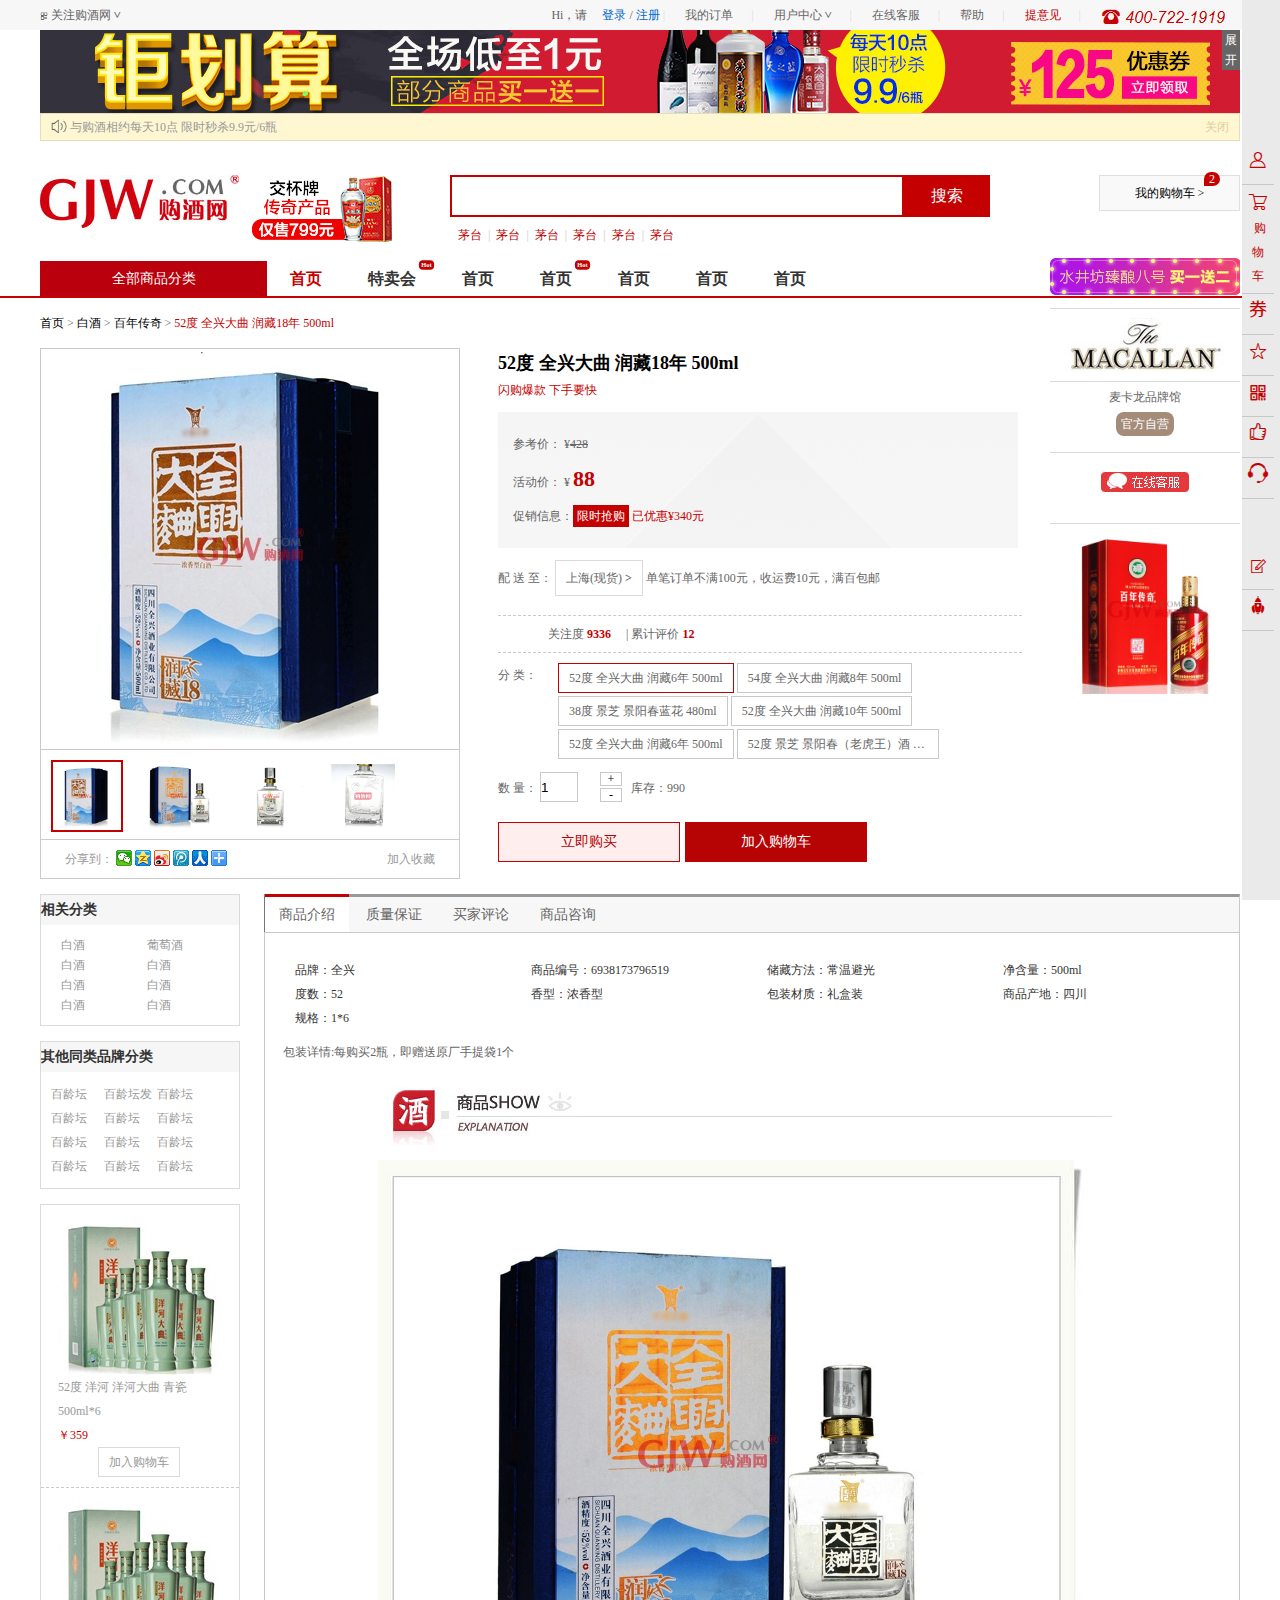
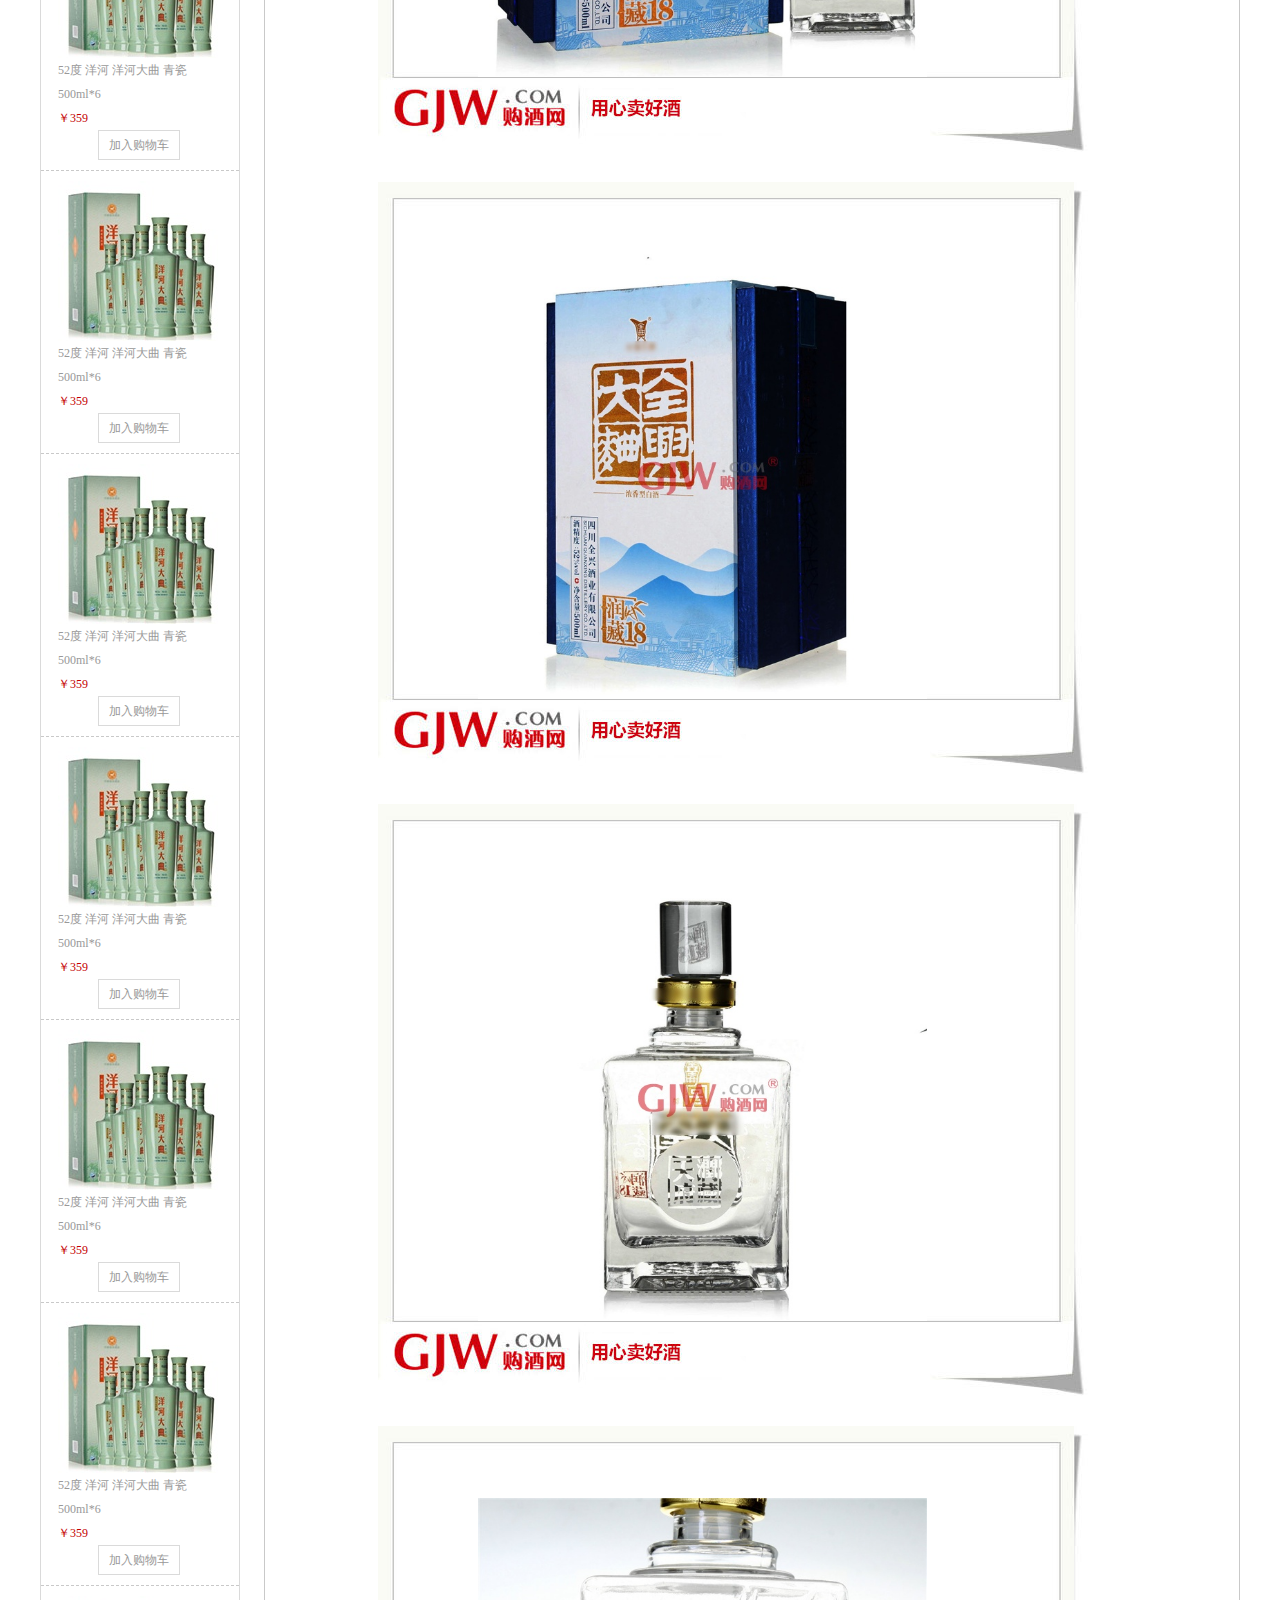
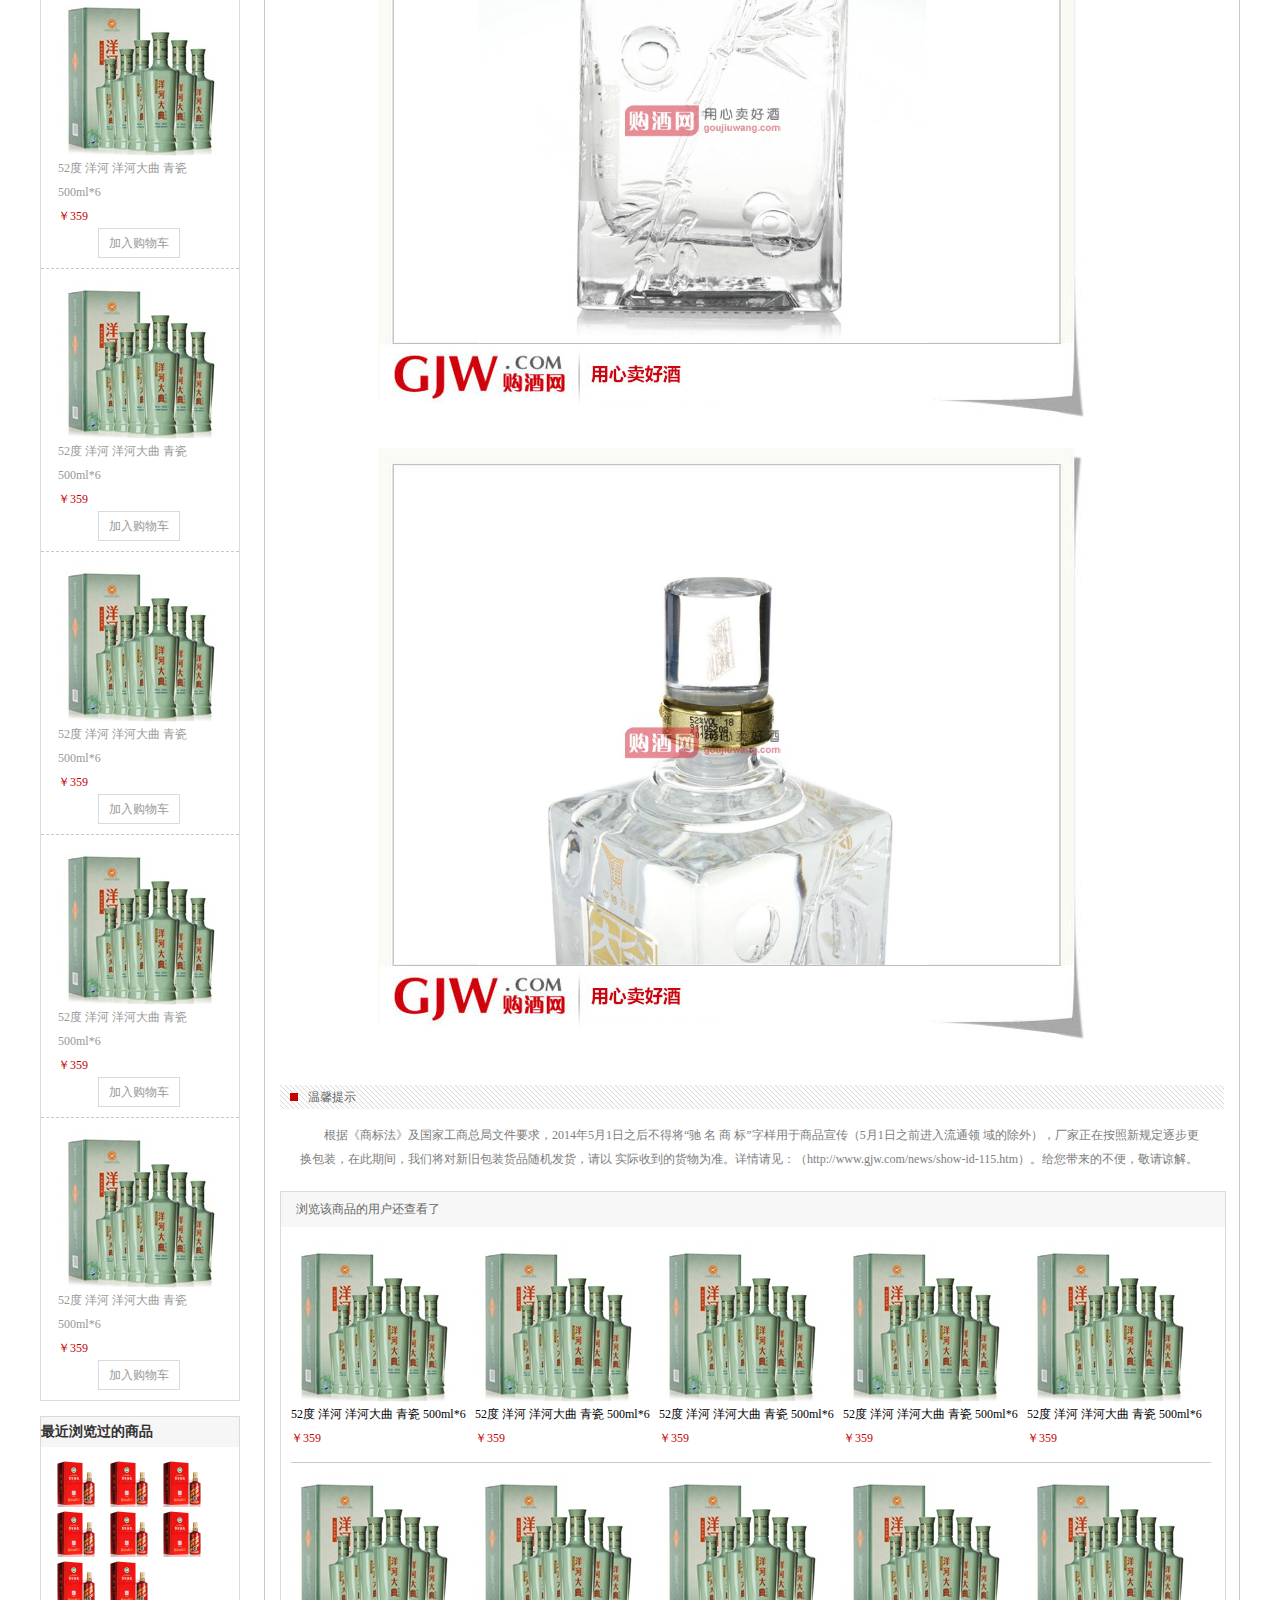
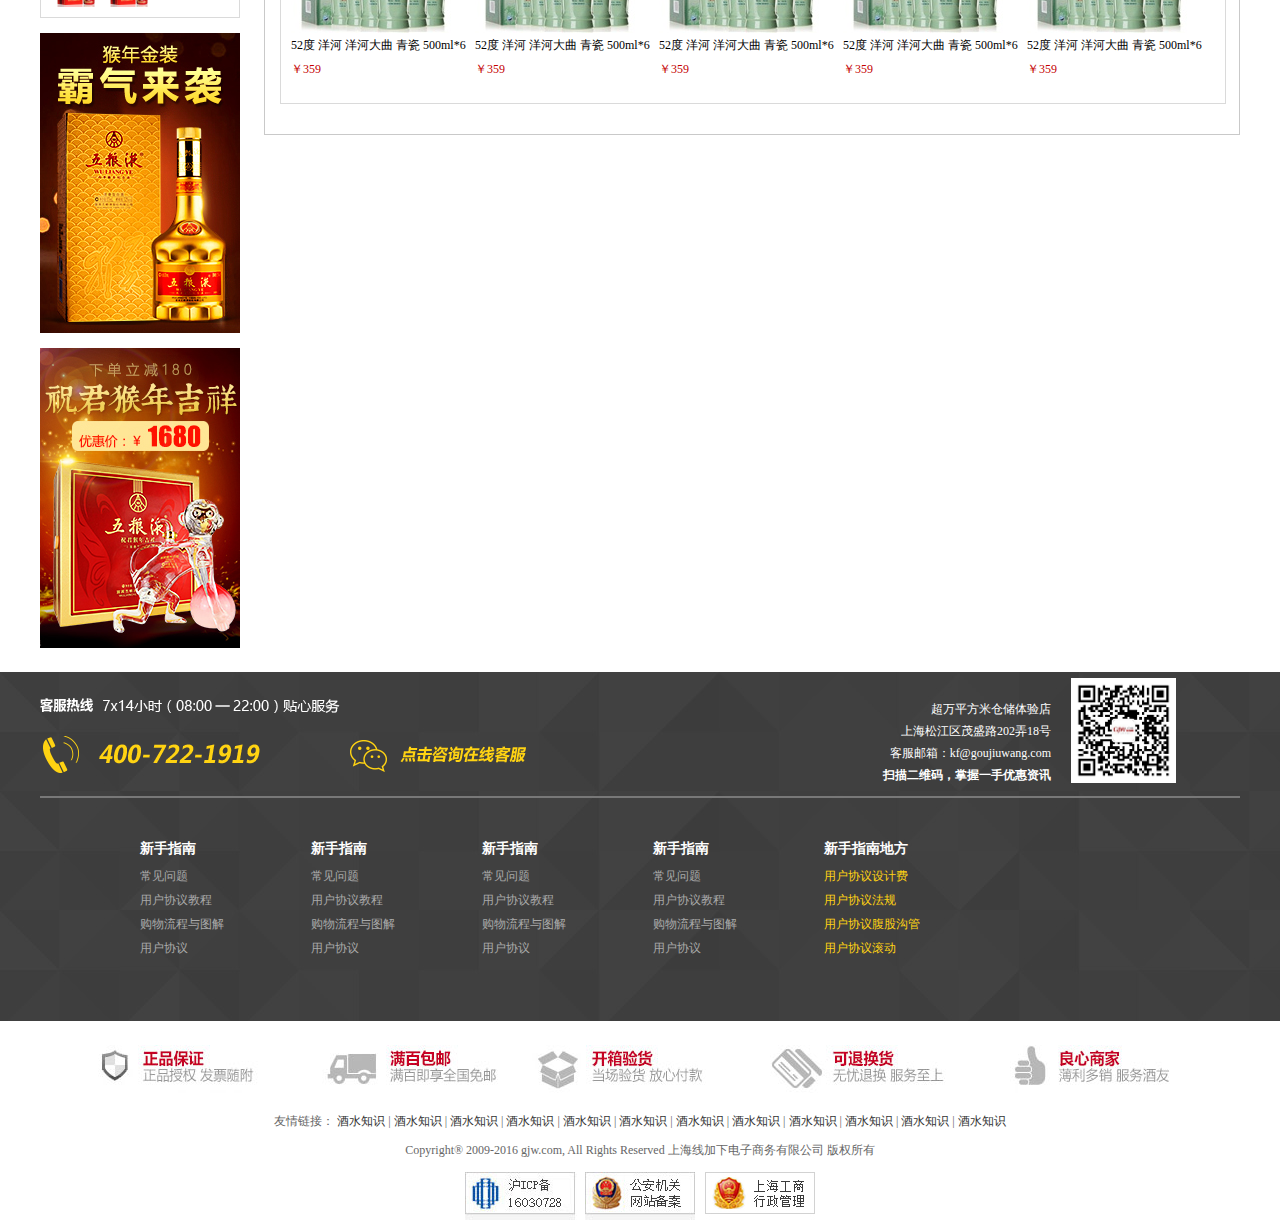
<file: product.html>
<!DOCTYPE html>
<html>
	<head>
		<meta charset="UTF-8">
		<title>商品详情</title>
		<link rel="shortcut icon" href="http://www.gjw.com/favicon.ico">
		<link rel="stylesheet" href="css/reset.css" />
		<link rel="stylesheet" href="css/public.css" />
		<link rel="stylesheet" href="css/proInfo.css" />
		<link rel="stylesheet" href="css/iconfont.css" />
	</head>
	<body>
		<!--载入页面开头-->
		<div class="head good_info">
			
		</div>
		
		<!--主体部分开始-->
		<div class="proBasicInfo wrap clear" good-gid="10002">
			<div class="subNav">
				<a href="javascript:;">首页</a>
				<span>&gt;</span>
                <a href="javascript:;">白酒</a>
                <span>&gt;</span>
                <a href="javascript:;">百年传奇</a>
                <span>&gt;</span> 
                <a class="curName"></a>
			</div>
			<!--图片预览-->
			<div class="proImgBox">
				<div class="proImg l">
					<div class="proImgBig">
						<img src="" alt="" />
						<span class="modal"></span>
					</div>
					<div class="proImgList">
						<ul>
							
						</ul>
					</div>
					<div class="share">
						<span>分享到：</span>
						<a href="javascrip:;"></a>
						<a href="javascrip:;"></a>
						<a href="javascrip:;"></a>
						<a href="javascrip:;"></a>
						<a href="javascrip:;"></a>
						<a href="javascrip:;" class="more"></a>
						<i>加入收藏</i>
						<div class="addShare">
							<p class="title">分享到</p>
							<ul class="clear">
								<li><a href="javascript:;"><span></span>一键分享</a></li>
								<li><a href="javascript:;"><span></span>一键分享</a></li>
								<li><a href="javascript:;"><span></span>一键分享</a></li>
								<li><a href="javascript:;"><span></span>一键分享</a></li>
								<li><a href="javascript:;"><span></span>一键分享</a></li>
								<li><a href="javascript:;"><span></span>一键分享</a></li>
								<li><a href="javascript:;"><span></span>一键分享</a></li>
								<li><a href="javascript:;"><span></span>一键分享</a></li>
								<li><a href="javascript:;"><span></span>一键分享</a></li>
								<li><a href="javascript:;"><span></span>一键分享</a></li>
								<li><a href="javascript:;"><span></span>一键分享</a></li>
								<li><a href="javascript:;"><span></span>一键分享</a></li>
								<li><a href="javascript:;"><span></span>一键分享</a></li>
								<li><a href="javascript:;"><span></span>一键分享</a></li>
								<li><a href="javascript:;"><span></span>一键分享</a></li>
								<li><a href="javascript:;"><span></span>一键分享</a></li>
							</ul>
							<p class="more"><span></span>更多...</p>
						</div>
					</div>
					<div class="bigImg">
						<!--放大镜效果-->
						<img src="img/10001-1b.jpg" alt="" />
					</div>
				</div>
				<div class="proMsgBox l">
					<h3 class="title"></h3>
					<p class="redf">闪购爆款 下手要快</p>
					<div class="priceBox">
						<p><b>参考价：</b> ¥<span class="good_price"></span></p>
						<p><b>活动价：</b> ¥ <span class="good_curprice"></span></p>
						<p><b>促销信息：</b><i>限时抢购</i> <span style="color:#C40000;">已优惠¥<b class="prefer"></b>元</span></p>
					</div>
					<div class="transTo">
						<b>配 送 至：</b>
						<span>上海(现货) <i>&gt;</i></span>
						单笔订单不满100元，收运费10元，满百包邮
						<div class="area">
							<p>华东地区：
								<a href="javascript:;">北京</a>
								<a href="javascript:;">北京</a>
								<a href="javascript:;">北京</a>
								<a href="javascript:;">北京</a>
								<a href="javascript:;">北京</a>
							</p>
							<p>华东地区：
								<a href="javascript:;">北京</a>
								<a href="javascript:;">北京</a>
								<a href="javascript:;">北京</a>
								<a href="javascript:;">北京</a>
								<a href="javascript:;">北京</a>
							</p>
							<p>华东地区：
								<a href="javascript:;">北京</a>
								<a href="javascript:;">北京</a>
								<a href="javascript:;">北京</a>
								<a href="javascript:;">北京</a>
								<a href="javascript:;">北京</a>
							</p>
							<p>华东地区：
								<a href="javascript:;">北京</a>
								<a href="javascript:;">北京</a>
								<a href="javascript:;">北京</a>
								<a href="javascript:;">北京</a>
								<a href="javascript:;">北京</a>
							</p>
							<p>华东地区：
								<a href="javascript:;">北京</a>
								<a href="javascript:;">北京</a>
								<a href="javascript:;">北京</a>
								<a href="javascript:;">北京</a>
								<a href="javascript:;">北京</a>
							</p>
						</div>
					</div>
					<p class="focus">
						<span>关注度 <b> 9336</b></span>
						&nbsp;&nbsp;&nbsp;
						<i>|</i>
						<span>累计评价<b> 12</b></span>
					</p>
					<div class="good_class clear">
						<b>分&nbsp;类：</b>
						<ul>
							<li class="active">浓香型第六感的</li>
							<li>浓香型</li>
							<li>浓香型</li>
						</ul>
					</div>
					<div class="pro_count">
						<b>数&nbsp;量：</b>
						<input type="text" value="1"/>
						<a href="javascript:;" class="oper add">+</a>
						<a href="javascript:;" class="oper redu">-</a>
						<span>库存：<b class="stock"></b></span>
					</div>
					<div class="goods_btn">
						<a href="javascript:;" class="addBuy btn">立即购买</a>
						<a href="javascript:;" class="addtoCat btn">加入购物车</a>
					</div>
				</div>
				<div class="brand l">
					<ul>
						<li>
							<img src="img/brnd01.jpg" alt="" />
						</li>
						<li>
							<p>麦卡龙品牌馆</p>
							<span>官方自营</span>
						</li>
						<li class="kefu">
							<a href="javascript:;">
								<img src="img/kefu.jpg" alt="" />
							</a>
						</li>
						<li class="goods">
							<img src="img/10001-1.jpg" alt="" />
						</li>
					</ul>
				</div>
			</div>
		</div>
		<div class="good_main wrap clear">
			<div class="left l">
				<div class="catBox">
					<p class="title">相关分类</p>
					<ul class="class clear">
						<li><a href="">白酒</a></li>
						<li><a href="">葡萄酒</a></li>
						<li><a href="">白酒</a></li>
						<li><a href="">白酒</a></li>
						<li><a href="">白酒</a></li>
						<li><a href="">白酒</a></li>
						<li><a href="">白酒</a></li>
						<li><a href="">白酒</a></li>
					</ul>
				</div>
				<div class="catBox">
					<p class="title">其他同类品牌分类</p>
					<div class="brand">
						<a href="javascript:;">百龄坛</a>
						<a href="javascript:;">百龄坛发</a>
						<a href="javascript:;">百龄坛</a>
						<a href="javascript:;">百龄坛</a>
						<a href="javascript:;">百龄坛</a>
						<a href="javascript:;">百龄坛</a>
						<a href="javascript:;">百龄坛</a>
						<a href="javascript:;">百龄坛</a>
						<a href="javascript:;">百龄坛</a>
						<a href="javascript:;">百龄坛</a>
						<a href="javascript:;">百龄坛</a>
						<a href="javascript:;">百龄坛</a>
					</div>
				</div>
				<div class="catBox">
					<ul class="pro">
						<li>
							<div class="img">
								<img src="img/01.jpg" alt="" />
							</div>
							<a href="javascript:;" class="good-name">
								52度 洋河 洋河大曲 青瓷 500ml*6
							</a>
							<p>￥359</p>
							<a href="javascript:;" class="btn">加入购物车</a>
						</li>
						<li>
							<div class="img">
								<img src="img/01.jpg" alt="" />
							</div>
							<a href="javascript:;" class="good-name">
								52度 洋河 洋河大曲 青瓷 500ml*6
							</a>
							<p>￥359</p>
							<a href="javascript:;" class="btn">加入购物车</a>
						</li>
						<li>
							<div class="img">
								<img src="img/01.jpg" alt="" />
							</div>
							<a href="javascript:;" class="good-name">
								52度 洋河 洋河大曲 青瓷 500ml*6
							</a>
							<p>￥359</p>
							<a href="javascript:;" class="btn">加入购物车</a>
						</li>
						<li>
							<div class="img">
								<img src="img/01.jpg" alt="" />
							</div>
							<a href="javascript:;" class="good-name">
								52度 洋河 洋河大曲 青瓷 500ml*6
							</a>
							<p>￥359</p>
							<a href="javascript:;" class="btn">加入购物车</a>
						</li>
						<li>
							<div class="img">
								<img src="img/01.jpg" alt="" />
							</div>
							<a href="javascript:;" class="good-name">
								52度 洋河 洋河大曲 青瓷 500ml*6
							</a>
							<p>￥359</p>
							<a href="javascript:;" class="btn">加入购物车</a>
						</li>
						<li>
							<div class="img">
								<img src="img/01.jpg" alt="" />
							</div>
							<a href="javascript:;" class="good-name">
								52度 洋河 洋河大曲 青瓷 500ml*6
							</a>
							<p>￥359</p>
							<a href="javascript:;" class="btn">加入购物车</a>
						</li>
						<li>
							<div class="img">
								<img src="img/01.jpg" alt="" />
							</div>
							<a href="javascript:;" class="good-name">
								52度 洋河 洋河大曲 青瓷 500ml*6
							</a>
							<p>￥359</p>
							<a href="javascript:;" class="btn">加入购物车</a>
						</li>
						<li>
							<div class="img">
								<img src="img/01.jpg" alt="" />
							</div>
							<a href="javascript:;" class="good-name">
								52度 洋河 洋河大曲 青瓷 500ml*6
							</a>
							<p>￥359</p>
							<a href="javascript:;" class="btn">加入购物车</a>
						</li>
						<li>
							<div class="img">
								<img src="img/01.jpg" alt="" />
							</div>
							<a href="javascript:;" class="good-name">
								52度 洋河 洋河大曲 青瓷 500ml*6
							</a>
							<p>￥359</p>
							<a href="javascript:;" class="btn">加入购物车</a>
						</li>
						<li>
							<div class="img">
								<img src="img/01.jpg" alt="" />
							</div>
							<a href="javascript:;" class="good-name">
								52度 洋河 洋河大曲 青瓷 500ml*6
							</a>
							<p>￥359</p>
							<a href="javascript:;" class="btn">加入购物车</a>
						</li>
						<li>
							<div class="img">
								<img src="img/01.jpg" alt="" />
							</div>
							<a href="javascript:;" class="good-name">
								52度 洋河 洋河大曲 青瓷 500ml*6
							</a>
							<p>￥359</p>
							<a href="javascript:;" class="btn">加入购物车</a>
						</li>
						<li style="border:0;">
							<div class="img">
								<img src="img/01.jpg" alt="" />
							</div>
							<a href="javascript:;" class="good-name">
								52度 洋河 洋河大曲 青瓷 500ml*6
							</a>
							<p>￥359</p>
							<a href="javascript:;" class="btn">加入购物车</a>
						</li>
					</ul>
				</div>
				<div class="catBox">
					<p class="title">最近浏览过的商品</p>
					<div class="contain">
						<a href="javascript:;">
							<img src="img/10001-1.jpg" alt="" />
						</a>
						<a href="javascript:;">
							<img src="img/10001-1.jpg" alt="" />
						</a>
						<a href="javascript:;">
							<img src="img/10001-1.jpg" alt="" />
						</a>
						<a href="javascript:;">
							<img src="img/10001-1.jpg" alt="" />
						</a>
						<a href="javascript:;">
							<img src="img/10001-1.jpg" alt="" />
						</a>
						<a href="javascript:;">
							<img src="img/10001-1.jpg" alt="" />
						</a>
						<a href="javascript:;">
							<img src="img/10001-1.jpg" alt="" />
						</a>
						<a href="javascript:;">
							<img src="img/10001-1.jpg" alt="" />
						</a>
					</div>
				</div>
				<p class="ad">
					<img src="img/02.jpg" alt="" />
				</p>
				<p>
					<img src="img/03.jpg" alt="" />
				</p>
			</div>
			<div class="right l">
				<div class="navList">
					<a href="javascript:;" class="active">商品介绍</a>
					<a href="javascript:;">质量保证</a>
					<a href="javascript:;">买家评论</a>
					<a href="javascript:;">商品咨询</a>
				</div>
				<ul class="navContain">
					<li>
						<div class="box">
							<ul class="proAttr">
								<li>品牌：<b>全兴</b></li>
								<li>商品编号：6938173796519</li>
								<li>储藏方法：常温避光</li>
								<li>净含量：500ml</li>
								<li>度数：52</li>
								<li>香型：浓香型</li>
								<li>包装材质：礼盒装</li>
								<li>商品产地：四川</li>
								<li>规格：1*6</li>
							</ul>
							<p>&nbsp;包装详情:每购买2瓶，即赠送原厂手提袋1个</p>
							
							<p class="img_title">
								<img src="img/title_1.jpg" alt="" />
							</p>
							<div class="imgList">
								<img src="img/goodInfo1.jpg" alt="" />
								<img src="img/goodInfo2.jpg" alt="" />
								<img src="img/goodInfo3.jpg" alt="" />
								<img src="img/goodInfo4.jpg" alt="" />
								<img src="img/goodInfo5.jpg" alt="" />
							</div>
							
							<div class="tip">
								<p class="title">
									<span></span>温馨提示
								</p>
								<p class="contain">根据《商标法》及国家工商总局文件要求，2014年5月1日之后不得将“驰 名 商 标”字样用于商品宣传（5月1日之前进入流通领
								域的除外），厂家正在按照新规定逐步更换包装，在此期间，我们将对新旧包装货品随机发货，请以
								实际收到的货物为准。详情请见：（http://www.gjw.com/news/show-id-115.htm）。给您带来的不便，敬请谅解。
								</p>
							</div>
							
							<div class="catBox">
								<p class="title">
									浏览该商品的用户还查看了
								</p>
								<ul class="clear">
									<li>
										<div class="img">
											<img src="img/01.jpg" alt="" />
										</div>
										<a href="javascript:;" class="good-name">
											52度 洋河 洋河大曲 青瓷 500ml*6
										</a>
										<p>￥359</p>
									</li>
									<li>
										<div class="img">
											<img src="img/01.jpg" alt="" />
										</div>
										<a href="javascript:;" class="good-name">
											52度 洋河 洋河大曲 青瓷 500ml*6
										</a>
										<p>￥359</p>
									</li>
									<li>
										<div class="img">
											<img src="img/01.jpg" alt="" />
										</div>
										<a href="javascript:;" class="good-name">
											52度 洋河 洋河大曲 青瓷 500ml*6
										</a>
										<p>￥359</p>
									</li>
									<li>
										<div class="img">
											<img src="img/01.jpg" alt="" />
										</div>
										<a href="javascript:;" class="good-name">
											52度 洋河 洋河大曲 青瓷 500ml*6
										</a>
										<p>￥359</p>
									</li>
									<li>
										<div class="img">
											<img src="img/01.jpg" alt="" />
										</div>
										<a href="javascript:;" class="good-name">
											52度 洋河 洋河大曲 青瓷 500ml*6
										</a>
										<p>￥359</p>
									</li>
									<li class="b0">
										<div class="img">
											<img src="img/01.jpg" alt="" />
										</div>
										<a href="javascript:;" class="good-name">
											52度 洋河 洋河大曲 青瓷 500ml*6
										</a>
										<p>￥359</p>
									</li>
									<li class="b0">
										<div class="img">
											<img src="img/01.jpg" alt="" />
										</div>
										<a href="javascript:;" class="good-name">
											52度 洋河 洋河大曲 青瓷 500ml*6
										</a>
										<p>￥359</p>
									</li>
									<li class="b0">
										<div class="img">
											<img src="img/01.jpg" alt="" />
										</div>
										<a href="javascript:;" class="good-name">
											52度 洋河 洋河大曲 青瓷 500ml*6
										</a>
										<p>￥359</p>
									</li>
									<li class="b0">
										<div class="img">
											<img src="img/01.jpg" alt="" />
										</div>
										<a href="javascript:;" class="good-name">
											52度 洋河 洋河大曲 青瓷 500ml*6
										</a>
										<p>￥359</p>
									</li>
									<li class="b0">
										<div class="img">
											<img src="img/01.jpg" alt="" />
										</div>
										<a href="javascript:;" class="good-name">
											52度 洋河 洋河大曲 青瓷 500ml*6
										</a>
										<p>￥359</p>
									</li>
								</ul>
							</div>
						</div>
					</li>
					<li>
						<div class="box quity">
							<img src="img/sv1.jpg" alt="" />
							<img src="img/sv2.jpg" alt="" />
							<img src="img/sv3.jpg" alt="" />
							<img src="img/sv4.jpg" alt="" />
						</div>
					</li>
					<li>
						<div class="box">
							<div class="bbls clear">
								<div class="pl_star">
									<span>
										100%
										<i>好评度</i>
									</span>
									<p>好评（100%）<b class="good"></b></p>
									<p>中评（0%) &nbsp;<b class="middle"></b></p>
									<p>差评（0%）&nbsp;<b class="bad"></b></p>
								</div>
								<div class="lms">
									<p>买家印象：</p>
								</div>
								<div class="comments l">
									<span>&nbsp;您可对已购商品进行评价</span>
									<a href="javascript:;" class="btn">写评价</a>
									<span><b>前五名可获双倍酒币</b>(规则)</span>
								</div>
							</div>
							<div class="commentList">
								<p class="comment_nav">
									<a href="javascript:;" class="active">买家评论（10）</a>
									<a href="javascript:;">有晒单的评论（0）</a>
								</p>
								<ul class="comment_contain clear">
									<li>
										<div class="portrait l">
											<img src="img/m3.jpg" alt="" />
											<spna>138***585</spna>
											<b>VIP会员</b>
										</div>
										<div class="contain l">
											<span class="arrow">
												<img src="img/hfk_bg.JPG" alt="" />
											</span>
											<div class="time">
												<img src="img/pf_bg5.jpg"/>
												<span>发表日期: 2015-03-13 20:35:30</span>
											</div>
											<div class="portrait_contain">
												<p>心得：<b>没收到</b></p>
												<p>购买日期<b>2015-03-09 13:19:30</b></p>
											</div>
											<button class="btn">回复</button>
										</div>
									</li>
									<li>
										<div class="portrait l">
											<img src="img/m3.jpg" alt="" />
											<spna>138***585</spna>
											<b>VIP会员</b>
										</div>
										<div class="contain l">
											<span class="arrow">
												<img src="img/hfk_bg.JPG" alt="" />
											</span>
											<div class="time">
												<img src="img/pf_bg5.jpg"/>
												<span>发表日期: 2015-03-13 20:35:30</span>
											</div>
											<div class="portrait_contain">
												<p>心得：<b>没收到</b></p>
												<p>购买日期<b>2015-03-09 13:19:30</b></p>
											</div>
											<button class="btn">回复</button>
										</div>
									</li>
									<li>
										<div class="portrait l">
											<img src="img/m3.jpg" alt="" />
											<spna>138***585</spna>
											<b>VIP会员</b>
										</div>
										<div class="contain l">
											<span class="arrow">
												<img src="img/hfk_bg.JPG" alt="" />
											</span>
											<div class="time">
												<img src="img/pf_bg5.jpg"/>
												<span>发表日期: 2015-03-13 20:35:30</span>
											</div>
											<div class="portrait_contain">
												<p>心得：<b>没收到</b></p>
												<p>购买日期<b>2015-03-09 13:19:30</b></p>
											</div>
											<button class="btn">回复</button>
										</div>
									</li>
									<li>
										<div class="portrait l">
											<img src="img/m3.jpg" alt="" />
											<spna>138***585</spna>
											<b>VIP会员</b>
										</div>
										<div class="contain l">
											<span class="arrow">
												<img src="img/hfk_bg.JPG" alt="" />
											</span>
											<div class="time">
												<img src="img/pf_bg5.jpg"/>
												<span>发表日期: 2015-03-13 20:35:30</span>
											</div>
											<div class="portrait_contain">
												<p>心得：<b>没收到</b></p>
												<p>购买日期<b>2015-03-09 13:19:30</b></p>
											</div>
											<button class="btn">回复</button>
										</div>
									</li>
									<li>
										<div class="portrait l">
											<img src="img/m3.jpg" alt="" />
											<spna>138***585</spna>
											<b>VIP会员</b>
										</div>
										<div class="contain l">
											<span class="arrow">
												<img src="img/hfk_bg.JPG" alt="" />
											</span>
											<div class="time">
												<img src="img/pf_bg5.jpg"/>
												<span>发表日期: 2015-03-13 20:35:30</span>
											</div>
											<div class="portrait_contain">
												<p>心得：<b>没收到</b></p>
												<p>购买日期<b>2015-03-09 13:19:30</b></p>
											</div>
											<button class="btn">回复</button>
										</div>
									</li>
									<li>
										<div class="portrait l">
											<img src="img/m3.jpg" alt="" />
											<spna>138***585</spna>
											<b>VIP会员</b>
										</div>
										<div class="contain l">
											<span class="arrow">
												<img src="img/hfk_bg.JPG" alt="" />
											</span>
											<div class="time">
												<img src="img/pf_bg5.jpg"/>
												<span>发表日期: 2015-03-13 20:35:30</span>
											</div>
											<div class="portrait_contain">
												<p>心得：<b>没收到</b></p>
												<p>购买日期<b>2015-03-09 13:19:30</b></p>
											</div>
											<button class="btn">回复</button>
										</div>
									</li>
									<li>
										<div class="portrait l">
											<img src="img/m3.jpg" alt="" />
											<spna>138***585</spna>
											<b>VIP会员</b>
										</div>
										<div class="contain l">
											<span class="arrow">
												<img src="img/hfk_bg.JPG" alt="" />
											</span>
											<div class="time">
												<img src="img/pf_bg5.jpg"/>
												<span>发表日期: 2015-03-13 20:35:30</span>
											</div>
											<div class="portrait_contain">
												<p>心得：<b>没收到</b></p>
												<p>购买日期<b>2015-03-09 13:19:30</b></p>
											</div>
											<button class="btn">回复</button>
										</div>
									</li>
									<li>
										<div class="portrait l">
											<img src="img/m3.jpg" alt="" />
											<spna>138***585</spna>
											<b>VIP会员</b>
										</div>
										<div class="contain l">
											<span class="arrow">
												<img src="img/hfk_bg.JPG" alt="" />
											</span>
											<div class="time">
												<img src="img/pf_bg5.jpg"/>
												<span>发表日期: 2015-03-13 20:35:30</span>
											</div>
											<div class="portrait_contain">
												<p>心得：<b>没收到</b></p>
												<p>购买日期<b>2015-03-09 13:19:30</b></p>
											</div>
											<button class="btn">回复</button>
										</div>
									</li>
									<li>
										<div class="portrait l">
											<img src="img/m3.jpg" alt="" />
											<spna>138***585</spna>
											<b>VIP会员</b>
										</div>
										<div class="contain l">
											<span class="arrow">
												<img src="img/hfk_bg.JPG" alt="" />
											</span>
											<div class="time">
												<img src="img/pf_bg5.jpg"/>
												<span>发表日期: 2015-03-13 20:35:30</span>
											</div>
											<div class="portrait_contain">
												<p>心得：<b>没收到</b></p>
												<p>购买日期<b>2015-03-09 13:19:30</b></p>
											</div>
											<button class="btn">回复</button>
										</div>
									</li>
									<li>
										<div class="portrait l">
											<img src="img/m3.jpg" alt="" />
											<spna>138***585</spna>
											<b>VIP会员</b>
										</div>
										<div class="contain l">
											<span class="arrow">
												<img src="img/hfk_bg.JPG" alt="" />
											</span>
											<div class="time">
												<img src="img/pf_bg5.jpg"/>
												<span>发表日期: 2015-03-13 20:35:30</span>
											</div>
											<div class="portrait_contain">
												<p>心得：<b>没收到</b></p>
												<p>购买日期<b>2015-03-09 13:19:30</b></p>
											</div>
											<button class="btn">回复</button>
										</div>
									</li>
								</ul>
							</div>
						</div>
					</li>
					<li>
						<div class="box">
							<ul class="consult">
								<li class="clear">
									<span><b>老九</b> 发表于2016-11-28 11:04:40</span>
									<p class="question"><i></i>问题内容： 购整箱能议价吗？</p>
									<p class="answer">
										<i></i>
										<b>客服回复： 尊敬的购酒网会员您好，您的问题已经电话联系回复。感谢您对购酒网的支持，祝您购酒愉快！</b>
									</p>
								</li>
								<li class="clear">
									<span><b>老九</b> 发表于2016-11-28 11:04:40</span>
									<p class="question"><i></i>问题内容： 购整箱能议价吗？</p>
									<p class="answer">
										<i></i>
										<b>客服回复： 尊敬的购酒网会员您好，您的问题已经电话联系回复。感谢您对购酒网的支持，祝您购酒愉快！</b>
									</p>
								</li>
								<li class="clear">
									<span><b>老九</b> 发表于2016-11-28 11:04:40</span>
									<p class="question"><i></i>问题内容： 购整箱能议价吗？</p>
									<p class="answer">
										<i></i>
										<b>客服回复： 尊敬的购酒网会员您好，您的问题已经电话联系回复。感谢您对购酒网的支持，祝您购酒愉快！</b>
									</p>
								</li>
								<li class="clear">
									<span><b>老九</b> 发表于2016-11-28 11:04:40</span>
									<p class="question"><i></i>问题内容： 购整箱能议价吗？</p>
									<p class="answer">
										<i></i>
										<b>客服回复： 尊敬的购酒网会员您好，您的问题已经电话联系回复。感谢您对购酒网的支持，祝您购酒愉快！</b>
									</p>
								</li>
								<li class="clear">
									<span><b>老九</b> 发表于2016-11-28 11:04:40</span>
									<p class="question"><i></i>问题内容： 购整箱能议价吗？</p>
									<p class="answer">
										<i></i>
										<b>客服回复： 尊敬的购酒网会员您好，您的问题已经电话联系回复。感谢您对购酒网的支持，祝您购酒愉快！</b>
									</p>
								</li>
								<li class="clear">
									<span><b>老九</b> 发表于2016-11-28 11:04:40</span>
									<p class="question"><i></i>问题内容： 购整箱能议价吗？</p>
									<p class="answer">
										<i></i>
										<b>客服回复： 尊敬的购酒网会员您好，您的问题已经电话联系回复。感谢您对购酒网的支持，祝您购酒愉快！</b>
									</p>
								</li>
								<li class="clear">
									<span><b>老九</b> 发表于2016-11-28 11:04:40</span>
									<p class="question"><i></i>问题内容： 购整箱能议价吗？</p>
									<p class="answer">
										<i></i>
										<b>客服回复： 尊敬的购酒网会员您好，您的问题已经电话联系回复。感谢您对购酒网的支持，祝您购酒愉快！</b>
									</p>
								</li>
								<li class="clear">
									<span><b>老九</b> 发表于2016-11-28 11:04:40</span>
									<p class="question"><i></i>问题内容： 购整箱能议价吗？</p>
									<p class="answer">
										<i></i>
										<b>客服回复： 尊敬的购酒网会员您好，您的问题已经电话联系回复。感谢您对购酒网的支持，祝您购酒愉快！</b>
									</p>
								</li>
								<li class="clear">
									<span><b>老九</b> 发表于2016-11-28 11:04:40</span>
									<p class="question"><i></i>问题内容： 购整箱能议价吗？</p>
									<p class="answer">
										<i></i>
										<b>客服回复： 尊敬的购酒网会员您好，您的问题已经电话联系回复。感谢您对购酒网的支持，祝您购酒愉快！</b>
									</p>
								</li>
								<li class="clear">
									<span><b>老九</b> 发表于2016-11-28 11:04:40</span>
									<p class="question"><i></i>问题内容： 购整箱能议价吗？</p>
									<p class="answer">
										<i></i>
										<b>客服回复： 尊敬的购酒网会员您好，您的问题已经电话联系回复。感谢您对购酒网的支持，祝您购酒愉快！</b>
									</p>
								</li>
								
							</ul>
						</div>
						
					</li>
				</ul>
			</div>
		</div>
		<br />
		<!--载入页面结尾-->
		<div class="foot">
			
		</div>	
		<!--引入js文件-->
		<script src="js/jquery.1.11.3.min.js"></script>
		<script src="js/loadPublic.js"></script>
		<script src="js/jquery.cookie.js"></script>
		<script src="js/proInfo.js"></script>
		<script>
			$(function(){
				//商品分类
				$('.good_class ul').on('click','li',function(){
					$(this).addClass('active').siblings().removeClass('active');
				})
				
				//商品详情的选项卡
				$('.right>.navList a').click(function(){
					$(this).addClass('active')
							.siblings().removeClass('active');
					var index = $(this).index();
					
					$('.navContain>li').eq(index).show()
										   .siblings().hide();
				});
				
				//分享更多的 
				$('.share .more').mouseenter(function(){
					$('.addShare').delay(200).show();
				});
				$('.share').mouseleave(function(){
					$('.addShare').stop(true).hide();
				});
				
				//
				
			});
		</script>
	</body>
</html>
</file>
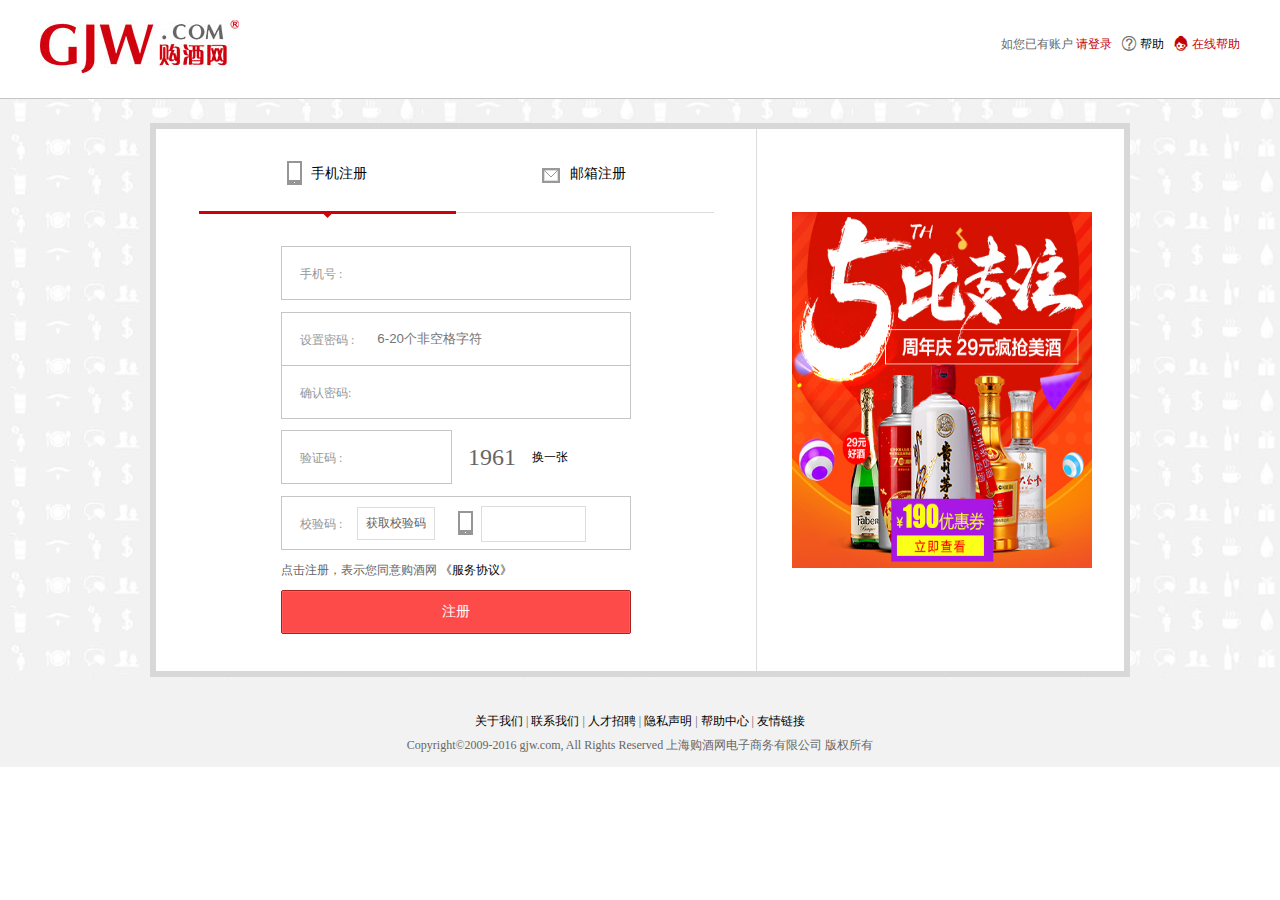
<file: register.html>
<!DOCTYPE html>
<html>
	<head>
		<meta charset="UTF-8">
		<title>用户注册—购酒网</title>
		<link rel="shortcut icon" href="http://www.gjw.com/favicon.ico">
		<link rel="stylesheet" href="css/reset.css" />
		<link rel="stylesheet" href="css/index.css" />
		<link rel="stylesheet" href="css/iconfont.css" />
	</head>
	<body>
		<div class="login_head">
			<div class="wrap">
				<a href="javascript:;" class="logo">
					<img src="img/hd_logo.jpg" alt="" />
				</a>
				<div class="login_line r">
					<p>如您已有账户 
						<a href="login.html" style="color: #C40000;">请登录</a> 
						&nbsp;
						<i class="iconfont icon-ES-bangzhu" ></i>
						<a href="javascript:;">帮助 </a>
						&nbsp;
						<i class="iconfont icon-kefu pl_2" style="color: #C40000;"></i>
						<a href="javascript:;" style="color: #C40000;">在线帮助</a>
					</p>
				</div>
			</div>
			
		</div>
		<div class="login_contain">
			<div class="bg"></div>
			<div class="mid reg_mid">
				<div class="reg_box clear">
					<div class="tabForm">
						<ul class="tabFrom_nav">
							<li>
								<a href="javascript:;">
									<i class="mobileIcon icon"></i>
									手机注册
								</a>
								<div class="actBd"></div>
							</li>
							<li>
								<a href="javascript:;">
									<i class="malieIcon icon"></i>
									邮箱注册
								</a>
								<div class="actBd"></div>
							</li>
						</ul>
						<div class="formBox clear">
							<form action="" class="l">
								<div class="mgnAuto">
									<div class="text_box">
										<label for=""> 手机号 :</label>
	                                	<input type="text" class="phone">
	                            		<strong class="error">
	                            			<i class="errorImg"></i>
	                            			<b class="errorIcon">两次密码输入需一致</b>
	                            		</strong>
									</div>
									<div class="text_box" style="margin-top: 12px;">
										<label for="">设置密码 :</label>
										<input type="password" class="psw" placeholder="6-20个非空格字符 ">
	                            		<strong class="error">
	                            			<i class="errorImg"></i>
	                            			<b class="errorIcon">两次密码输入需一致</b>
	                            		</strong>
									</div>
									<div class="text_box">
										<label for=""> 确认密码:</label>
	                                	<input type="password" class="rePsw"/>
	                            		<strong class="error">
	                            			<i class="errorImg"></i>
	                            			<b class="errorIcon">两次密码输入需一致</b>
	                            		</strong>
									</div>
									<div class="mgTop12 codeBox clear">
		                                <div class="text_box  codeText_s l">
		                                    <label for="">验证码 :</label>
		                                    <input type="text" style="width:80px;">
		                                </div>
	                                	<span class="codeNum l">1875</span>
	                                	<a class="blue fl" href="javascript:;">换一张</a>
	                            	</div>
	                            	<div class="text_box mgTop12">
		                                <label for=""> 校验码 :</label>
		                                <a class="regCodeBtn btn">获取校验码</a> 
		                                <i class="mobileIcon"></i>
		                                <input type="text" class="codeText">
		                            </div>
		                            <p class="xieyi">点击注册，表示您同意购酒网 
		                            	<a class="blue" href="http://www.gjw.com/help/show-id-47.htm" target="_blank">《服务协议》</a>
		                            </p>
		                            <a href="javascript:;" class="regBtn">注册</a>
								</div>
							</form>
							<form action="" class="l">
								<div class="mgnAuto">
									<div class="text_box">
										<label for=""> <b class="red">*</b>邮箱 :</label>
	                                	<input type="text" class="maile">
	                            		<strong class="error">
	                            			<i class="errorImg"></i>
	                            			<b class="errorIcon">两次密码输入需一致</b>
	                            		</strong>
									</div>
									<div class="text_box" style="margin-top: 12px;">
										<label for=""><b class="red">*</b>设置密码 :</label><!--
	                                	--><input type="password" class="psw" placeholder="6-20个非空格字符 ">
	                            		<strong class="error">
	                            			<i class="errorImg"></i>
	                            			<b class="errorIcon">请输入正确的密码</b>
	                            		</strong>
									</div>
									<div class="text_box">
										<label for=""><b class="red">*</b>确认密码:</label>
	                                	<input type="password" class="rePsw"/>
	                            		<strong class="error">
	                            			<i class="errorImg"></i>
	                            			<b class="errorIcon">两次密码输入需一致</b>
	                            		</strong>
									</div>
									<div class="mgTop12 codeBox clear">
		                                <div class="text_box  codeText_s l">
		                                    <label for="">验证码 :</label>
		                                    <input type="text" style="width:80px";>
		                                </div>
	                                	<span class="codeNum l">1875</span>
	                                	<a class="blue fl" href="javascript:;">换一张</a>
	                            	</div>
	                            	<div class="text_box mgTop12">
		                                <label for=""> 校验码 :</label>
		                                <a class="regCodeBtn btn">获取校验码</a> 
		                                <i class="mobileIcon"></i>
		                                <input type="text" class="codeText">
		                            </div>
		                            <p class="xieyi">点击注册，表示您同意购酒网 
		                            	<a class="blue" href="http://www.gjw.com/help/show-id-47.htm" target="_blank">《服务协议》</a>
		                            </p>
		                            <a href="javascript:;" class="regBtn" disabled="false">注册</a>
								</div>
							</form>
						</div>
					</div>
					<a class="l adBox" href="index.html">
                        <img alt="周年庆" src="img/login1.jpg" >
					</a>
				</div>
			</div>
				
		</div>
		<div class="login_foot">
			<p class="link">
				<a href="javascript:;">关于我们</a>
				<span>|</span>
				<a href="javascript:;">联系我们</a>
				<span>|</span>
				<a href="javascript:;">人才招聘</a>
				<span>|</span>
				<a href="javascript:;">隐私声明</a>
				<span>|</span>
				<a href="javascript:;">帮助中心</a>
				<span>|</span>
				<a href="javascript:;">友情链接</a>
			</p>
			<p>Copyright©2009-2016 gjw.com, All Rights Reserved 上海购酒网电子商务有限公司 版权所有</p>
		</div>
		
		<script src="js/jquery.1.11.3.min.js"></script>
		<script>
			$(function(){
				//背景图片滚动
				var t = 0;
				setInterval(function(){
					t++;
					var height = $('.bg').height() - $('.bg').parent().height();
					if(t >= height){
						t = 0;
					}
					$('.bg').css({
						top: -t,
						left: -t
					});
				},80);
				
				//切换注册方式
				$('.tabFrom_nav>li').click(function(){
					var index = $(this).index();
					$(this).find('.actBd').show();
					$(this).siblings().find('.actBd').hide();
					$('.formBox').animate({
						left: -index*600
					},600);
				});
				//注册验证
				//随机生成验证码
				var reg = {
					code: $('.codeNum '),
					error: $('.error'),
					errorIcon: $('.errorIcon'),
					count: 0,
					init: function(){
						this.randomCode();
						this.blue();
						this.phone();
						this.psw();
						this.maile();
						this.rePsw();
						this.regCode();
						this.btn();
					},
					//随机生成验证码
					randomCode: function(){
						var num = parseInt( Math.random()*9000 ) + 1000;
						this.code.html(num);
					},
					//点击更换验证码
					blue: function(){
						var that = this;
						$('.blue').click(function(){
							that.randomCode();
						});
					},
					//验证手机号
					phone: function(){
						var reg = /^(136|177|130|150|180)\d{8}$/;
						this.reg($('.phone'),reg,'手机');
					},
					//验证密码
					psw: function(){
						var reg = /^\w{6,20}$/;
						this.reg($('.psw'),reg,'密码');
					},
					maile: function(){
						var reg = /^[a-z0-9]+\@[a-z0-9]+\.[a-z]{2,5}$/;
						this.reg($('.maile'),reg,'邮箱');
					},
					rePsw: function(){
						var that = this;
						$('.rePsw').blur(function(){
							var value = $(this).val();
							var v = $('.psw').val();
							if(value.length == 0){
								$(this).parent().attr('class','text_box');
								return;
							}
							if(value != v){
								$(this).next().find('.errorIcon').html('两次密码需一致');
								$(this).next().show();
								$(this).parent().attr('class','text_box outLIne');
								return;
							}
							$(this).parent().attr('class','text_box rightReg');
							$(this).next().show().attr('class','meetIcon').html('');
							that.count++;
						});
						//密码框，改变父框
						$('.rePsw').focus(function(){
							$(this).next().hide();
							$(this).parent().attr('class','text_box errBox');
						});
					},
					regCode: function(){
						var that = this;
						$('.codeText_s input').blur(function(){
							var value = $(this).val();
							var v = $('.codeNum').html();
							$(this).parent().attr('class','text_box codeText_s l');
							if(value.length == 0){
								return;
							}
							if(value != v && value.length != 0){
								alert('验证码输入不正确');
								that.randomCode();
								return;
							}
							$(this).parent().addClass('rightReg');
							that.count++;
						});
						$('.codeText_s input').focus(function(){
							$(this).parent().attr('class','text_box codeText_s l errBox');
						});
					},
					//封装的验证方法
					reg: function(input,regText,type){
						var that = this;
						input.blur(function(){
							var value = $(this).val();
							//手机号为空
							if(value.length == 0){
								$(this).next().find('.errorIcon').html('请输入'+type);
								$(this).next().show();
								$(this).parent().attr('class','text_box outLIne');
								return;
							}
							var reg = regText;
							if(!reg.test(value)){
								$(this).next().find('.errorIcon').html('请输入正确的'+type);
								$(this).next().show();
								$(this).parent().attr('class','text_box outLIne');
								return;
							}
							//验证成功的结果
							$(this).parent().attr('class','text_box rightReg');
							$(this).next().show().attr('class','meetIcon').html('');
							that.count++;
						});
						//号码框获焦，改变父框
						input.focus(function(){
							$(this).next().hide();
							$(this).parent().attr('class','text_box errBox');
							
						});
					},
					//点击注册
					btn: function(){
						var that = this;
						$('.regBtn:eq(0)').click(function(){
							var phoneV = $('.phone').val();
							var pswV = $('.psw').val();
							var rePswV = $('.rePsw').val();
							var codeV = $('.codeNum').val();
							var maileV = $('.maile').val();
							if(that.count >= 4) {
								if(confirm('注册成功，跳转至登录页面。')){
									location = 'login.html';
									return;
								}
							}
							if(phoneV.length == 0 || maileV.length == 0){
								alert('请输入手机号或邮箱');
								return;
							}
							if(pswV.length == 0){
								alert('密码不能为空');
								return;
							}
							if(rePswV.length == 0 ){
								alert('密码不能为空');
								return;
							}
							if(codeV.length == 0 ){
								alert('密码不能为空');
								return;
							}
							
						});
					}
				};
				reg.init();
			});
		</script>
	</body>
</html>
</file>
<file: css/public.css>
@charset "utf-8";
/*头部*/

.topbar {
	position: relative;
	height: 30px;
	background: #f7f7f7;
	line-height: 30px;
	
}
.topbar a {
	color: #656565;
}
.topbar .topbar_left {
	float: left;
}
.topbar .topbar_left .qrcode{
	display: none;
	position: absolute;
	top: 30px;
	width: 205px;
	box-shadow: 0 0 4px 4px #ccc;
}
.topbar .topbar_left .qrcode .triangle {
	position: absolute;
	top: -4px;
	left: 10px;
	width: 8px;
	height: 8px;
	transform: rotate(45deg);
	background: #fff;
}
.topbar .topbar_left .qrcode img {
	width: 205px;
}
.arrow-bottom {
	display: inline-block;
	transform: rotate(90deg);
	font-weight: 700;
}

.topbar_right {
	float: right;
	line-height;
}
.topbar_right li {
	float: left;
}
.topbar_right li a.item {
	display: inline-block;
	padding: 0 15px 0 20px;
}
.topbar_right li a.item:hover {
	color: #C40000;
}
.topbar_right li .register,.topbar_right li .login {
	color: #0066cb;
}
.topbar_right li a.item b {
	color: #C40000;
}
.topbar_right li .vertical {
	color: #ddd;
}

.rightBar {
	z-index: 999999;
	position: fixed;
	top: 0;
	right: 0;
	height: 100%;
	width: 38px;
	background: #EAEAEA;
	text-align: center;
}
.rightBar .iconfont {
	font-size: 20px;
	-color: #C40000;
}
.rightBar ul {
	position: absolute;
    left: 0;
    top: 16%;
    width: 32px;
    height: 432px;
}
.rightBar ul li {
	position: relative;
	padding: 4px 4px 0 4px;
	height: 36px;
    cursor: pointer;
    border-bottom: 1px solid #c8c8c8;
    color: #C40000;
}
.rightBar ul li:hover {
	background: #C40000;
	color: #fff;
}
.rightBar ul li.buy_car {
	height: 104px;
}
.rightBar .iconBox_tips {
	display: none;
	opacity: 0;
	position: absolute;
	right: 80px;
    top: 0;
    height: 40px;
    line-height: 40px;
    width: 108px;
    background: #494949;
    color: #fff;
    text-align: center;
    font-size: 12px;
}
.rightBar .iconBox_tips .tips_arrow {
	position: absolute;
    right: -8px;
    top: 12px;
    width: 16px;
    height: 16px;
    line-height: 16px;
    text-align: center;
    font-size: 16px;
    color: #494949;
}
.rightBar .iconBox_Img {
	width: 205px;
    height: 195px;
    background: #fff;
    box-shadow: 0 0 1px rgba(0,0,0,0.6)
}
.rightBar .tips_qrcode {
	width: 205px;
    height: 195px;
}
.rightBar .tips_qrcode img {
	width: 100%;
	
}
.mgTop50 {
	margin-top: 50px;
}    


.fixSearch {
	display: none;
	z-index: 999999;
	position: fixed;
	top: 0;
	padding-top: 8px;
	width: 100%;
	height: 52px;
	background: #C40000;
	opacity: 0.96;
}
.fixSearch .fixSearch_sec {
	margin-left: 60px;
}
.fixSearch .fixSearch_sec input {
	float: left;
	width: 650px;
	height: 35px;
	border: 0;
	outline: none;
}
.fixSearch .fixSearch_sec a {
	float: left;
	width: 76px;
	height: 38px;
	background: #b60404;
	text-align: center;
	color: #fff;
	font: 16px/38px "华文新魏";
}

.noticeBar .noticeBar_img {
	position: relative;
	height: 83px;
	overflow: hidden;
}
.noticeBar .noticeBar_img img {
	position: absolute;
	top: 0;
}
.noticeBar .noticeBar_img .unfold {
	position: absolute;
	top: 0;
	right: 0;
	color: #fff;
	width: 18px;
	height: 40px;
	background: #666;
	text-align: center;
	font: 12px/20px "";
	cursor: pointer;
}
.noticeBar .noticeBar_desc {
	height: 26px;
	background: #fff7d2;
	line-height: 26px;
	border: 1px solid #e4debc;
	padding: 0 10px;
	
}
.noticeBar .noticeBar_desc a {
	color: #99999b;
}
.noticeBar .noticeBar_desc img {
	position: relative;
	top: -2px;
}
.noticeBar .noticeBar_desc .close {
	float: right;
	color: #dccf9a;
}

.topSearch {
	padding-top: 34px;
	height: 86px;
}
.topSearch .logo {
	width: 210px;
}
.topSearch .topSearch_gif {
	width: 200px;
}
.topSearch .topSearch_sec input {
	float: left;
	width: 450px;
	height: 38px;
	border: 2px solid #C40000;
}
.topSearch .topSearch_sec a.search {
	float: left;
	height: 42px;
	width: 86px;
	background: #C40000;
	text-align: center;
	color: #fff;
	font: 16px/42px "";
}
.topSearch .topSearch_sec .list {
	line-height: 36px;
	padding-left: 8px;
}
.topSearch .topSearch_sec .list a {
	color: #C40000;
}
.topSearch .topSearch_sec .list span {
	color: #ccc;
	margin: 0 3px;
}
.topSearch .topCart {
	position: relative;
}
.topSearch .topCart .cartbox {
	display: none;
	width: 240px;
	top: 36px;
	background: #ccc;
}
.topSearch .topCart .cart {
	position: relative;
	display: inline-block;
    width: 139px;
    height: 34px;
    background: #f9f9f9;
    border: 1px solid #dfdfdf;
    text-align: center;
    line-height: 34px;
}
.topSearch .topCart .cart_count {
    position: absolute;
    top: -4px;
    left: 104px;
    display: inline-block;
    padding: 1px 2px;
    font-size: 12px;
    line-height: 12px;
    color: #fff;
    background-color: #c40000;
    border-radius: 7px 7px 7px 0;
    min-width: 12px;
    text-align: center;
}
.nav {
	position: relative;
	height: 35px;
	border-bottom: 2px solid #c40000;
}
.nav .navbar_all .all {
	width: 227px;
	height: 35px;
	background: #ba000c;
	color: #fff;
	text-align: center;
	font: 14px/35px "";
}
.nav .navList li {
	position: relative;
	float: left;
	padding: 0 23px;
	font: 600 16px/35px "";
}

.nav .navList li a {
	color: #333;
}
.navTip {
	position: absolute;
	top: -2px;
	right: 3px;
	display: inline-block;
    border-radius: 5px;
    padding: 2px 3px;
    background: #c40000;
    color: #c81623;
    line-height: 8px;
    font-size: 8px;
    color: #fff;
    transform: scale(0.8);
}
.nav .navList li a:hover,
.nav .navList li a.active {
	color: #c40000;
}
.nav .nav_right {
	margin-top: -3px;
}
.navbar_all {
	position: relative;
}
.navbar_all .main {
	z-index: 9999;
	position: absolute;
	top: 37px;
	left: 0;
}
.all_count {
	position: absolute;
	width: 226px;
	background: #c81623;
}
.all_count li a.op_item {
	color: #fff;
	margin-right: 10px;
}
.all_count li a.circle {
	display: inline-block;
	height: 18px;
	background: #fff;
	border-radius: 8px;
	padding: 0 4px 3px 4px;
	color: #C40000;
	margin: 0 11px 0  -5px;
}
.all_count li{
	padding: 6px 10px 5px;
	font: 12px/20px "";
}
.all_count li h4 {
	position: relative;
	font: 700 14px/32px "";
	color: #fff;
}
.all_count li h4 .navTip {
	background: #000;
	color: #C40000;
	top: 11px;
	right: 88px;
}
.all_count li h4 span{
	float: right;
	font-weight: normal;
}
.all_count li:hover {
	background: #fff;
}
.all_count li:hover h4 {
	color: #333;
}
.all_count li:hover h4 .navTip{
	background: #C40000;
	color: #fff;
}
.all_count li:hover a {
	color: #000;
}
.all_count li:hover a.circle {
	background: #C40000;
	color: #fff;
}
ul.er_list{
	display: none;
	z-index: 9999;
	position: absolute;
	padding-left: 30px;
	top: 0px;
	left: 226px;
	width: 1030px;
	height: 450px;
	background: #fff;
	border: 1px solid #C40000;
}
ul.er_list li.op {
	display: none;
}
ul.er_list .op_left {
	width: 770px;
	padding-right: 30px;
}
ul.er_list .top {
	margin-top: 30px;
}
ul.er_list .top>ul>li {
	width: 122px;
	float: left;
	text-align: center;
	margin-right: 10px;
}
ul.er_list .top>ul>li>a {
	float: left;
	width: 100px;
	line-height: 26px;
	color: #fff;
	background: #7C7171;
}
ul.er_list .top>ul>li>span {
	float: left;
	width: 22px;
	line-height: 26px;
	background: #5C5251;
	color: #fff;
}
ul.er_list .bottom h5,
ul.er_list .center h5 {
	margin-top: 15px;
	font: 700 14px/30px "";
	border-bottom: 2px solid #000;
	color: #000;
}
ul.er_list .bottom ul li ,
ul.er_list .center ul li {
	width: 85px;
	float: left;
	margin-bottom: 5px;
}
ul.er_list .bottom ul li a,
ul.er_list .center ul li a{
	display: block;
	color: #333;
}
ul.er_list ul li a.red {
	color: #C40000;
}
ul.er_list .bottom .right{
	-margin-left: 10px;
}
ul.er_list .bottom h5.margin  {
	margin-right: 20px;
}
ul.er_list .op_right {
	width: 180px;
}
ul.er_list .op_right img{
	height: 224px;
	border-left: 1px solid #ccc;
	border-bottom: 1px solid #ccc;
}

.good_info .navbar_all .main {
	display: none;
}
/*头部结束*/

/*尾部开始*/
.footer .foot_top {
	padding-top: 6px;
	height: 343px;
	background: url(../img/footer_Bg.gif);
	color: #fff;
}
.footer .foot_top .top {
	height: 118px;
	border-bottom: 2px solid #787878;
}
.footer .foot_top .top_left {
	width: 843px;
	padding-top: 20px;
}
.footer .foot_top .top_left a.online>img {
	margin-top: 40px;
}
.footer .foot_top .top_right p {
	float: left;
	margin: 20px 20px 0 0;
	font: 12px/22px "";
	text-align: right;
}
.footer .foot_top .top_right img {
	float: left;
	width: 105px;
	height: 105px;
}
.footer .foot_top .top_right strong {
	font-weight: 700;
}
.footer .foot_top .foot_list {
	margin-top: 36px;
	padding-left: 100px;
}
.footer .foot_top .foot_list li {
	float: left;
	width: 171px;
}
.footer .foot_top .foot_list li a {
	display: block;
	color: #a9a9a9;
	font: 12px/24px "";
}
.footer .foot_top .foot_list li a b {
	color: #fff;
	font: 700 14px/30px "";
}
.footer .foot_top .foot_list li a i {
	color: #ffd312;
}
.footer .foot_bottom {
	text-align: center;
}
.footer .foot_bottom img.aut {
	margin-top: 10px;
}
.footer .foot_bottom .link_slide {
	position: relative;
	height: 33px;
	overflow: hidden;
}
.footer .foot_bottom .link_slide ul {
	position: relative;
	height: 500%;
}
.footer .foot_bottom .link_slide ul li {
	height: 33px;
	font: 12px/33px "";
}
.footer .foot_bottom .link_slide a {
	color: #333;
}
</file>
<file: css/index.css>
@charset "utf-8";

/**************************************index.html*************************************************/
.floorNav {
	display: none;
	position: fixed;
    top: 50%;
    left: 50%;
    margin-left: -654px;
    margin-top: -154px;
    width: 44px;
    height: 308px;
    overflow: hidden;
    z-index: 6;
}
.floorNav li{
	width: 44px;
    height: 44px;
    position: relative;
    text-align: center;
    cursor: pointer;
}
.floorNav li .floor {
	position: absolute;
	top: 0;
	left: 0;
    border: 1px solid #ddd;
    font-size: 16px;
    width: 42px;
    line-height: 42px;
    background: #fafafa;
    color: #c1c1c1;
    text-align: center;
}
.floorNav li p {
	opacity: 0;
	position: absolute;
	top: 0;
	left: 21;
    border: 1px solid #d9000e;
    font-size: 12px;
    line-height: 16px;
    padding-top: 5px;
    width: 0;
    height: 37px;
    background: #d9000e;
    color: #fff;
}
    

.banner {
	position: relative;
	height: 452px;
}
.banner .img {
	z-index: 999;
	position: absolute;
	top: 0;
	right: 109px;
	width: 190px;
	height: 429px;
}
.banner ul.contain{
	position: relative;
}
.banner ul.contain li {
	opacity: 0;
	position: absolute;
	top: 0;
	width: 100%;
	height: 452px;
}
.banner ul.contain li.current {
	opacity: 1;
}
.banner ul.contain li:nth-child(1) {
	background: #6661F1 url(../img/banner1.jpg) no-repeat center;
}
.banner ul.contain li:nth-child(2) {
	background: #B32523 url(../img/banner2.jpg) no-repeat center;
}
.banner ul.contain li:nth-child(3) {
	background: #000 url(../img/banner3.jpg) no-repeat center;
}
.banner ul.contain li:nth-child(4) {
	background: #C2C8D6 url(../img/banner4.jpg) no-repeat center;
}
.banner ul.contain li:nth-child(5) {
	background: #FDE2CF url(../img/banner5.jpg) no-repeat center;
}
.banner ul.contain li:nth-child(6) {
	background: #DEF5D9 url(../img/banner6.jpg) no-repeat center;
}
.banner ul.contain li:nth-child(7) {
	background: #000 url(../img/banner7.jpg) no-repeat center;
}
.main .liquor .slide .circle,
.banner .circle {
	position: absolute;
	bottom: 10px;
	width: 100%;
	height: 20px;
	text-align: center;
}
.main .liquor .slide span,
.banner .circle span {
	display: inline-block;
	border-radius: 50%;
	width: 20px;
	height: 20px;
	background: #000;
	opacity: 0.6;
	color: #fff;
	line-height: 20px;
	margin-left: 5px;
	cursor: pointer;
}
.main .liquor .slide span {
	width: 10px;
	height: 10px;
	background: #333;
	opacity: 1;
}
.main .liquor .slide span.active,
.banner .circle span.active {
	background: #C40000;
}
.main .main-t {
	height: 1091px;
	background: url(../img/bg01.jpg) no-repeat center;
}
.main .main-t .slideAd {
	position: relative;
	top: 5px;
	padding-top: 15px;
}
.main .liquor .slide .arrow,
.main .main-t .slideAd_contain .arrow {
	z-index: 99;
	position: absolute;
	top: 50%;
	margin-top: -34px;
	width: 28px;
	height: 68px;
	background: #000;
	opacity: 0.6;
	color: #fff;
	text-align: center;
	font: 700 24px/68px "";
}
.main .main-t .slideAd_contain .arrow:hover {
	opacity: 9;
}
.main .liquor .slide .arrow_r,
.main .main-t .slideAd_contain .arrow_r {
	right: 0;
}
.main .main-t .slideAd .slideAd_contain {
	position: relative;
}
.main .main-t .slideAd .slideAd_contain .contain {
	width: 988px;
	overflow: hidden;
}
.main .main-t .slideAd .slideAd_contain .contain ul {
	width: 300%;
}
.main .main-t .slideAd .slideAd_contain li{
	float: left;
}
.main-t .flashBuy .title {
	height: 40px;
	color: #fff;
}
.main-t .flashBuy .title h4 {
	display: inline-block;
	font: 700 16px/40px "";
}
.main-t .section .title span ,
.main-t .flashBuy .title span {
	position: relative;
	top: 2px;
	font: 18px/40px "";
}
.main-t .flashBuy .left ul {
	background: #fff;
	height: 231px;
}
.main-t .flashBuy .left li {
	float: left;
	width: 185px;
	border-right: 1px solid #ddd;
	color: #666;
} 
.main-t .flashBuy .left li img {
	height: 130px;
}
.main-t .flashBuy .left li .intro {
	padding-left: 20px;
}
.main-t .flashBuy .left li .intro .price {
	font: 700 16px/22px "";
	color: #C40000;
}
.main-t .flashBuy .left li .intro span {
	display: block;
}
.main-t .flashBuy .left li .goods {
	padding: 5px 0 15px 0;
	text-align: center;
	
}
.main-t .flashBuy .left li .good_title {
	width: 155px;
	overflow:hidden;
	text-overflow:ellipsis;
	white-space:nowrap;
	font: 12px/22px "";
	color: #333;
}
.main-t .flashBuy .right {
	width: 255px;
	margin-left: 10px;
}
.main-t .flashBuy .right ul {
	background: #fff;
}
.main-t .flashBuy .right ul li {
	padding-top: 10px;
}
.main-t .flashBuy .right ul li span {
	position: relative;
	top: 2px;
	float: left;
}
.main-t .flashBuy .right ul li a {
	float: left;
    width: 200px;
    overflow: hidden;
    white-space: nowrap;
    text-overflow: ellipsis;
    height: 28px;
    color: #999;
    line-height: 28px;
}
.main-t .flashBuy .right ul li.img {
	text-align: center;
	margin-bottom: 5px;
}
.main-t .flashBuy .time {
	position: relative;
	height: 24px;
	overflow: hidden;
}
.main-t .flashBuy .time b{
	position: absolute;
	height: 48px;
	width: 20px;
}
.main-t .flashBuy .time b span{
	display: block;
}
.main-t .floor_banner a {
	float: left;
	width: 400px;
	padding-top: 18px;
	height: 139px;
}
.main-t .section {
	width: 100%;
}
.main-t .section .title {
	color: #fff;
}
.main-t .section .title b,
.main-t .section .title span,
.main-t .section .title h4 {
	float: left;
	line-height: 44px;
}
.main-t .section .title span {
	margin: 0 5px;
}
.main-t .section .title h4 {
	font: 700 16px/44px "";
}
.main-t .section .contain {
	padding: 0 1px;
}
.main-t .section .contain a img {
	width: 238px;
}
.main-t .section .contain ul {
	width: 721px;
}
.main-t .section .contain li {
	float: left;
	width: 239px;
	height: 187px;
	border-top: 1px solid #ddd;
	border-left: 1px solid #ddd;
	text-align: center;
	padding-top: 10px;
}
.main-t .section .contain li h3 {
	color: #333;
}
.main-t .section .contain li span.price {
	display: inline-block;
    margin-top: 5px;
    height: 18px;
    line-height: 18px;
    padding: 0 10px;
    border-radius: 9px;
    background: #fb3c22;
    color: #fff;
}
.main-t .section .contain li img {
	position: relative;
	width: 100px;
}
.main .liquor {
	margin-bottom: 10px;
}
.main .liquor .title {
	height: 40px;
	border-bottom: 2px solid #C40000;
}
.main .liquor .title span {
	float: left;
    width: 28px;
    text-align: center;
    vertical-align: middle;
    font: 700 12px/22px "";
    color: #fff;
    background: #d00d0f;
    margin-right: 6px;
	
}
.main .liquor .title h2 {
	font-size: 16px;
}
.main .liquor .left {
	width: 319px;
}
.main .liquor .left .list {
	padding:20px 0 20px 20px;
	background: #FFF6E5;
	color: #ac6f05;
}
.main .liquor .left .list a {
	display: inline-block;
	width: 55px;
	text-align: center;
	line-height: 18px;
	color: #ac6f05;
}
.main .liquor .right {
	width: 881px;
}
.main .liquor .right ul {
	width: 100%;
}
.main .liquor .right li {
	float: left;
	height: 237px;
}
.main .liquor .slide {
	position: relative;
	width: 440px;
	height: 237px;
	overflow: hidden;
}
.main .liquor .right .imgWrap {
	position: absolute;
	width: 300%;
}
.main .liquor .five {
	width: 100%;
}
.main .liquor .five a {
	float: left;
}
.main .liquor .five .top a {
	height: 236px;
	margin-right: 4px;
}
.main .liquor .five .bottom {
	margin-top: 20px;
}
.main .liquor .six {
	width: 100%;
	border: 1px solid #ddd;
	-padding-bottom: 13px;
}
.main .liquor .six a{
	float: left;
	position: relative;
    overflow: hidden;
    width: 225px;
    height: 107px;
    margin:13px 0 0 13px;
}
.main .liquor .six a img {
	position: absolute;
	top: 0;
	left: 0;
}
/*图片闪光 开始*/
.shine {
	display: block;
	position: relative;
	height: 100%;
	overflow: hidden;
}
.light{ 
	cursor:pointer; 
	position: absolute;
    width: 60px;
    height: 120%;
    top: 0;
    left: -130px;
    overflow: hidden;
	background-image: -moz-linear-gradient(0deg,rgba(255,255,255,0),rgba(255,255,255,0.5),rgba(255,255,255,0)); 
	background-image: -webkit-linear-gradient(0deg,rgba(255,255,255,0),rgba(255,255,255,0.5),rgba(255,255,255,0)); 
	transform: skewx(-25deg); 
	-o-transform: skewx(-25deg); 
	-moz-transform: skewx(-25deg); 
	-webkit-transform: skewx(-25deg); 
} 
.light_now{ 
	left:350px; 
	-moz-transition:0.8s; 
	-o-transition:0.8s; 
	-webkit-transition:0.8s; 
	transition:0.8s; 
} 
/*图片闪光结束*/

 /*login *********************************************************************/
.login_head {
	width: 100%;
    height: 98px;
    border-bottom: 1px solid #c5c5c5;
    background: #fff;
}
 .login_head .logo {
 	float: left;
    margin-top: 20px;
 }  
 .login_head .login_line {
 	margin-top: 28px;
    height: 30px;
    line-height: 30px;
 }
.login_contain {
	position: relative;
 	height: 580px;
 	overflow: hidden;
 }
 .login_contain .bg {
 	z-index: -1;
 	position: absolute;
 	top: 0;
 	width: 2000px;
 	height: 1000px;
 	background: url(../img/login_bg.jpg);
 	
 }
 
.login_contain .mid {
	margin: 0 auto;
    width: 980px;
    
}
.login_contain .mid .loginFrom {
	overflow: hidden;
    padding: 70px 15px;
}
 .login_contain .mid .login_inner {
 	position: relative;
    width: 488px;
    height: 435px;
    background: #fff;
    border: 1px solid #c5c5c5; 
 }  
 
.login_inner .login_from {
	margin: 20px auto;
    width: 350px;
}
.login_inner .login_from .login_tit {
	margin-bottom: 30px;
    text-align: center;
    height: 28px;
    line-height: 28px;
    color: #000;
}
.loginCode .codeNum {
	position: relative;
	top: 3px;
	display: inline-block;
	line-height: 32px;
	height: 32px;
}
.mgnAuto .text_box,
.login_inner .login_from .text_box {
	position: relative;
    margin-top: -1px;
    width: 348px;
    height: 52px;
    line-height: 52px;
    border: 1px solid #c5c5c5;
}
.errBox {
	border: 1px solid #0066CB;
	box-shadow: 0 0 5px #0066CB;
}
.outLIne {
	border: 2px solid rgb(169,68,66);
	box-shadow: 0 0 5px rgb(169,68,66);
}
.meetIcon {
	position: absolute;
    right: 10px;
    top: 19px;
    width: 16px;
    height: 13px;
    background: url(../img/loginIcon.gif) no-repeat 0 -21px;
}
.mgnAuto .rightReg {
	border-color: #3c763d;
}
.login_inner .login_from .text_box input {
	width: 260px;
    border: none;
    height: 24px;
    line-height: 24px;
    padding-bottom: 3px;
    background: transparent;
    vertical-align: middle;
    text-indent: 20px;
}
.login_inner .login_from .text_box i {
	display: inline-block;
    vertical-align: middle;
    margin-top: -2px;
    margin-left: 20px;
    width: 18px;
    height: 18px;
}
   
.login_inner .login_from .text_box .user {
    background: url(../img/loginIcon.gif) no-repeat -46px -2px;
}
.login_inner .login_from .text_box .pwd {
	background: url(../img/loginIcon.gif) no-repeat -72px -1px;
}
.login_inner .login_from .loginCode {
	margin-top: 7px;
    height: 32px;
    line-height: 32px;
}
.login_inner .login_from .loginCode input {
	width: 100px;
    height: 30px;
    line-height: 30px;
    text-indent: 10px;
    border: 1px solid #c5c5c5;
    vertical-align: middle;
}
.login_inner .login_from .autoLogin {
	height: 54px;
    line-height: 54px;
    color: #999;
}
.login_inner .login_from .autoLogin input {
	vertical-align: middle;
    margin-right: 3px;
}
.login_inner .login_from .autoLogin a {
	color: #999;
}
.login_inner .login_from .loginBtn a {
	display: block;
    width: 348px;
    height: 42px;
    line-height: 42px;
    text-align: center;
    font-size: 15px;
    color: #fff;
    border: 1px solid #dc0014;
    background: #fe0a2e;
    box-shadow: inset 0 0 1px rgba(255,255,255,0.9);
}
.login_inner .login_from .dashLine {
	margin-top: 30px;
	margin-left: -30px;
    background: url(../img/dashed_bg_06.gif);
    width: 432px;
    height: 7px;
}
.login_inner .login_from .otherLogin {
	margin: 10px auto;
    width: 350px;
}
.login_inner .login_from .otherLogin a {
	display: inline-block;
	width: 38px;
    height: 38px;
}
.login_inner .login_from .otherLogin .qq{
	background-position: -142px -4px;
    background: url(http://www.gjw.com/image/login/qq.png);
}
.login_inner .login_from .otherLogin .zhifubao {
	background-position: -246px -4px;
	background: url(http://www.gjw.com/image/login/zfb.png);
}
.login_inner .login_from .otherLogin .weixin {
	background-position: -246px -4px;
	background: url(http://www.gjw.com/image/login/ico38.png);
	border-radius: 38px;
}

.login_inner .login_from .resg {
	position: absolute;
    display: block;
    right: -1px;
    bottom: 0;
    width: 113px;
    height: 38px;
    text-align: center;
    line-height: 38px;
    color: #fff;
    background: #D51101;
}
.login_foot {
	background: #F2F2F2;
	padding: 30px 0 10px 0;
	text-align: center;
}
.reg_box {
    margin-top: 24px;
    background: #fff;
    border: 6px solid rgba(199,199,199,0.7);
}
.tabForm {
	position: relative;
    float: left;
    width: 600px;
    height: 542px;
    overflow: hidden;
    border-right: 1px solid #dcdcdc;
} 
.reg_box .tabFrom_nav li {
	position: relative;
    float: left;
    width: 257px;
    height: 23px;
    text-align: center;
    font-size: 14px;
}
.reg_box .tabFrom_nav li .icon {
	display: inline-block;
    margin-top: -3px;
    margin-right: 5px;
    vertical-align: middle;
    width: 17px;
    height: 20px;
}
.reg_box .tabFrom_nav {
	height: 35px;
    width: 515px;
    margin: 33px auto 0 auto;
    padding-bottom: 15px;
    border-bottom: 1px solid #ddd;
}
   
.reg_box .tabFrom_nav li .mobileIcon {
	width: 15px;
	height: 24px;
	background: url(../img/loginIcon.gif) no-repeat -387px -5px;
}
.reg_box .tabFrom_nav li .malieIcon {
	width: 20px;
	background: url(../img/loginIcon.gif) no-repeat -413px -5px;
}
.reg_box .tabFrom_nav li:first-child .actBd {
	display: block;
}
.reg_box .tabFrom_nav li .actBd {
	display: none;
	position: absolute;
    left: 0;
    bottom: -33px;
    width: 100%;
    height: 7px;
    background: url(../img/loginIcon.gif) no-repeat left -37px;
}
.formBox {
	position: absolute;
    width: 200%;
    left: 0;
}
.tabForm form {
	width: 600px;
    padding-top: 34px;
}
form .mgnAuto {
	width: 350px;
    margin: 0 auto;
}

.mgnAuto .text_box label {
	display: inline-block;
    margin-left: 18px;
    color: #969696;
    vertical-align: middle;
}
.mgnAuto .text_box input {
	width: 260px;
    border: none;
    height: 24px;
    line-height: 24px;
    padding-bottom: 3px;
    background: transparent;
    vertical-align: middle;
    text-indent: 20px;
}
.mgnAuto .mgTop12 {
	margin-top: 12px;
}
 .mgnAuto .text_box .error {
 	display: none;
 	position: absolute;
    right: 10px;
    bottom: 0;
    color: #a94442;
    height: 52px;
    line-height: 52px;
 }  
 .mgnAuto .codeText_s {
 	width: 169px;
 }
.regCodeBtn {
	margin-left: 12px;
    display: inline-block;
    height: 31px;
    line-height: 31px;
    border: 1px solid #ddd;
    padding: 0px 8px;
    color: #646464;
}
.text_box .mobileIcon {
	position: relative;
	top: 8px;
	display: inline-block;
    width: 15px;
    height: 24px;
    margin-left: 20px;
    background: url(../img/loginIcon.gif) no-repeat -387px -5px;
}
.mgnAuto .text_box .codeText {
	margin-left: 5px;
    vertical-align: middle;
    width: 103px;
    height: 31px;
    line-height: 31px;
    border: 1px solid #ddd;
    text-indent: 0;
    text-align: center;
    color: #646464;
}
    
.mgnAuto .xieyi {
	height: 40px;
    line-height: 40px;
}
.mgnAuto .regBtn {
	display: block;
    width: 348px;
    height: 42px;
    text-align: center;
    line-height: 42px;
    color: #fff;
    font-size: 14px;
    border: 1px solid #a8221f;
    border-radius: 2px;
    box-shadow: inset 0 0 1px rgba(255,255,255,0.9);
    background: #FC4B49;
}
    
b.red {
	color: #C40000;
}
.reg_mid .adBox {
	margin-top: 83px;
    margin-left: 35px;
    width: 300px;
    height: 356px;
    text-align: center;
}
.reg_mid .adBox img {
	width: 300px;
    height: 356px;
}
.codeBox {
	line-height: 52px;
}
.codeNum {
	width: 80px;
	height: 52px;
	font: 24px/52px "";
	text-align: center;
} 
.errorImg {
	display: inline-block;
    margin-top: -3px;
    margin-right: 3px;
    width: 14px;
    height: 12px;
    vertical-align: middle;
    background: url(../img/loginIcon.gif) no-repeat -16px -22px;
}
</file>
<file: css/iconfont.css>
@font-face {font-family: "iconfont";
  src: url('iconfont.eot?t=1481104190126'); /* IE9*/
  src: url('iconfont.eot?t=1481104190126#iefix') format('embedded-opentype'), /* IE6-IE8 */
  url('iconfont.woff?t=1481104190126') format('woff'), /* chrome, firefox */
  url('iconfont.ttf?t=1481104190126') format('truetype'), /* chrome, firefox, opera, Safari, Android, iOS 4.2+*/
  url('iconfont.svg?t=1481104190126#iconfont') format('svg'); /* iOS 4.1- */
}

.iconfont {
  font-family:"iconfont" !important;
  font-size:16px;
  font-style:normal;
  -webkit-font-smoothing: antialiased;
  -webkit-text-stroke-width: 0.2px;
  -moz-osx-font-smoothing: grayscale;
}

.icon-juan:before { content: "\f021b"; }

.icon-erweima:before { content: "\f0039"; }

.icon-fankui:before { content: "\e609"; }

.icon-msnui-top:before { content: "\e689"; }

.icon-ES-bangzhu:before { content: "\e620"; }

.icon-ren:before { content: "\e656"; }

.icon-jinlingyingcaiwangtubiao07:before { content: "\e790"; }

.icon-touxiang:before { content: "\e64f"; }

.icon-xing:before { content: "\e60f"; }

.icon-unie60b:before { content: "\e6a4"; }

.icon-htmal5icon31:before { content: "\e643"; }

.icon-huodaofukuan:before { content: "\e610"; }

.icon-erji:before { content: "\e607"; }

.icon-kefu:before { content: "\e6cd"; }

.icon-youhui:before { content: "\e621"; }

.icon-liuyan:before { content: "\e628"; }
</file>
<file: css/cart.css>
.cart_topbar {
	height: 34px;
	line-height: 34px;
	background: #F7F7F7;
	border-bottom: 1px solid #C9C9C9;
}
.cart_topbar .left>a>b {
	color: #C40000;
}

.cart_topbar ul.right {
	float: right;
}
.cart_topbar ul.right>li {
	position: relative;
	float: left;
	padding: 0 16px;
}
.cart_topbar ul.right>li>a {
	color: #666;
}
.cart_topbar ul.right>li a:hover,
.cart_topbar ul.right>li>a>b{
	color: #C40000;
}
.cart_topbar ul.right>li u {
	display: inline-block;
	border-right: 6px solid #fff;
	border-left: 6px solid #fff;
	border-top: 6px solid #b5b5b5;
}
.cart_topbar ul.right>li ul.userlist {
	z-index: 99;
	display: none;
	position: absolute;
	top: 33px;
	left: -1px;
	border: 1px solid #dadada;
	border-top: 0;
	background: #fff;
}
.cart_topbar ul.right li.pro_cart,
.cart_topbar ul.right li.user {
	text-align: center;
	padding: 0;
	width: 90px;
	border: 1px solid #F7F7F7;
	border-bottom: 0;
	margin-top: -1px;
}
.cart_topbar ul.right li.pro_cart:hover {
	background: #fff;
	border: 1px solid #dadada;
	border-bottom: 1px solid #fff;
}
.cart_topbar ul.right li.user:hover {
	background: #fff;
	border: 1px solid #dadada;
	border-bottom: 0;
}
.cart_topbar ul.right>li ul.userlist li {
	width: 90px;
	text-align: center;
}
.cart_topbar ul.right>li ul.userlist li:hover {
	background: #ccc;
}
.cart_topbar ul.right>li.user a:hover ul.userlist {
	display: block;
}
.cartbox {
	display: none;
	position: absolute;
	top: 35px;
	left: -1px;
	width: 250px;
	border: 1px solid #dadada;
	border-top: 0;
	padding: 0 10px;
	background: #fff;
}
.cartbox>p {
	text-align: right;
	font: 12px/24px "";
}
.cartbox .cart_con li {
	padding-left: 60px;
	border-bottom: 1px solid #eee;
	margin-top: 8px;
}
.cartbox>p>b,
.cartbox .cart_con li .delete {
	color: #C40000;
}
.cartbox .cart_con .pro_title {
	width: 160px;
	overflow:hidden;
	text-overflow:ellipsis;
	white-space:nowrap;
}
.cartbox .cart_con .pro_img{
	float: left;
	margin-left: -60px;
	width: 50px;
	height: 50px;
}
.cartbox .cart_con .pro_img img {
	width: 100%;
}

.cart_searchBox {
	padding: 10px 0;
	height: 50px;
}
.cart_searchBox .logo {
	margin-left: 100px;
}
.cart_searchBox .searchBox {
	margin-left: 200px;
}
.cart_searchBox .searchBox input {
	float: left;
	width: 400px;
	height: 35px;
	border: 2px solid #C40000;
}
.cart_searchBox .searchBox .srach_btn {
	float: left;
	width: 80px;
	height: 39px;
	background: #C40000;
	color: #fff;
	text-align: center;
	font: 14px/35px "";
}
.cart_contain {
	padding: 10px 40px;
}
.cart_contain .title {
	border-bottom: 2px solid #C40000;
	padding-bottom: 10px;
}
.cart_contain .title li {
	float: left;
	width: 150px;
	font: 700 16px/30px "";
	color: #333;
}
.cart_contain .title li>b {
	color: #C40000;
	font-weight: 700;
}
.cart_contain .cart_info {
	color: #000;
}
.cart_contain .cart_info>span>b {
	color: #C40000;
}
.cart_contain .cart_info a.pay {
	display: inline-block;
	width: 50px;
	height: 25px;
	background: #C40000;
	color: #fff;
	text-align: center;
	line-height: 25px;
}
.cart_proInfo {
	-padding-bottom: 10px;
	border: 1px solid #ddd;
}
.cart_proInfo .th_title {
	border-bottom: 1px solid #ddd;
}
.cart_proInfo .th_title li {
	float: left;
	font: 12px/36px "";
	width: 100px;
	color: #999;
	text-align: center;
}
.cart_proInfo .th_title li.pro_name {
	width: 500px;
	text-align: left;
}
.cart_contain .check_all {
	position: relative;
	top: 3px;
}
.cart_proInfo .th_title li.pro_name span {
	margin-left: 40px;
}
.cart_proInfo .th_title li.pro_num {
	width: 110px;
}
.cart_pro .tr_pro li {
	height: 100px;
	line-height: 100px;
	border-bottom: 1px dotted #ddd;
}
.cart_pro .tr_pro .td {
	float: left;
	width: 100px;
	text-align: center;
}
.cart_pro .tr_pro .td_proInfo {
	width: 434px;
	text-align: left;
	padding-left: 70px;
}
.cart_pro .tr_pro .td_proInfo img {
	position: relative;
	top: 15px;
	width: 60px;
	float: left;
	margin-left: -70px;
}
.cart_pro .tr_pro .td_count {
	width: 110px;
}
.cart_pro .tr_pro .td_count .pro_count {
	width: 40px;
	height: 25px;
	border: 1px solid #dadada;
}
.cart_pro .tr_pro .td_count>a {
	display: inline-block;
	position: relative;
	top: -1px;
	width: 20px;
	height: 25px;
	border: 1px solid #dadada;
	text-align: center;
	line-height: 25px;
}
.cart_pro .cart_tip {
	height: 40px;
	background: #F6F6F6;
	padding-left: 100px;
	line-height: 40px;
	border-bottom: 1px solid #dadada;
}
.cart_pro .cart_tip b {
	color: #C40000;
}
.cart_pro .account {
	border-bottom: 1px dashed #dadada;
}
.cart_pro .account li {
	float: left;
	width: 100px; 
	font: 12px/40px "";
	text-align: center;
}
.cart_pro .account li a {
	color: #666;
}
.cart_pro .account li a:hover {
	color: #C40000;
}
.cart_pro .account li b {
	color: #C40000;
	font-size: 16px;
}
.cart_pro .account li.space {
	width: 550px;
}
.cart_pro .account li.pay_money {
	width: 150px;
}
.cart_pro .pay_btn {
	padding-top: 10px;
}
.cart_pro .pay_btn a.btn {
	position: relative;
	display: inline-block;
	width: 80px;
	height: 35px;
	background: #C40000;
	color: #fff;
	line-height: 35px;
	text-align: center;
}
.cart_pro .pay_btn a.btn span {
	position: absolute;
	top: 11px;
	border-top: 6px solid #C40000;
	border-left: 6px solid #fff;
	border-right: 6px solid #C40000;
	border-bottom: 6px solid #C40000;
}
.cart_pro .pay_btn a.pay {
	float: right;
}
.cart_pro .pay_btn a.pay span {
	right: 3px;
}
.cart_pro .pay_btn a.continue {
	width: 100px;
	margin-left: 30px;
}
.cart_pro .pay_btn a.continue span {
	left: 0;
	transform: rotate(180deg);
}

.pro_more {
	padding: 10px 40px;
}
.pro_more ul {
	border: 1px solid #dadada;
	padding-bottom: 15px;
}
.pro_more h3{
	background-color: #F8F8F8;
    border: 1px solid #EAEAEA;
    height: 38px;
    font: 700 18px/38px "";
}
.pro_more li {
	float: left;
	padding: 15px 26px 5px 26px;
    text-align: center;
    width: 170px;
    border-right: 1px solid #dadada;
}
.pro_more li.b0 {
	border: 0;
}
.pro_more li p.tip {
	color: #C40000;
}
.pro_more li p.price {
	font-weight: 700;
	color: #C40000;
}
.pro_more a.btn {
	display: inline-block;
	border: 1px solid #dadada;
	height: 29px;
    width: 102px;
    box-shadow: 0 0 2px 2px #ccc;
    line-height: 29px;
    margin-top: 10px;
}
.cart_foot {
	text-align: center;
}
.cart_foot .foot_bottom {
	background: #FAFAFA;
}
</file>
<file: css/proInfo.css>
.subNav {
	line-height: 50px;
}
.subNav .curName {
	color: #C40000;
}
.proImgBox .proImg {
	position: relative;
	width: 420px;
	text-align: center;
}
.proImgBox .proImg .bigImg {
	display: none;
	z-index: 99;
	position: absolute;
	top: 0;
	left: 450px;
	width: 420px;
	height:400px;
	border: 1px solid #DADADA;
	overflow: hidden;
	background: #fff;
}
.proImgBox .proImg .bigImg img {
	position: absolute;
	top: 0;
	left: 0;
	width: 800px;
	height: 800px;
}
.proImgBox .proImg .modal {
	display: none;
	position: absolute;
	height: 200px;
	width: 200px;
	top: 0;
	left: 0;
	background: #eee;
	border: 1px solid #ccc;
	opacity: 0.3;
	cursor: move;
}
.proImgBox .proImg .proImgBig {
	border: 1px solid #C9C9C9;
}
.proImgBox .proImg .proImgList {
	position: relative;
    width: 418px;
    height: 89px;
    overflow: hidden;
    border: 1px solid #ccc;
    border-top: none;
}  
.proImgBox .proImg .proImgList li {
	float: left;
	width: 64px;
	height: 64px;
	margin: 10px;
	padding: 2px;
	border: 2px solid #fff;
	cursor: pointer;
}
.proImgBox .proImg .proImgList li.active,
.proImgBox .proImg .proImgList li:hover {
	border: 2px solid #C40000;
}
.proImgBox .proImg .proImgList li img {
	width: 100%;
}
.proImgBox .proImg .share {
	position: relative;
	border: 1px solid #ccc;
    height: 38px;
    padding: 0 24px;
    line-height: 38px;
    border-top: none;
    color: #999;
    vertical-align: middle;
    line-height: 38px;
    text-align: left;
}
.proImgBox .proImg .share i {
	float: right;
	cursor: pointer;
}
.proImgBox .proImg .share i:hover {
	color: #C40000;
}
.proImgBox .proImg .share>a {
	position: relative;
	top: 3px;
	display: inline-block;
	width: 16px;
	height: 16px;
	background: url(../img/icons_0_16.png) no-repeat;
}
.proImgBox .proImg .share>a:nth-child(1){
	background-position: 0 0px;
}
.proImgBox .proImg .share>a:nth-child(2){
	background-position: 0 -1612px;
}
.proImgBox .proImg .share>a:nth-child(3){
	background-position: 0 -52px;
}
.proImgBox .proImg .share>a:nth-child(4){
	background-position: 0 -104px;
}
.proImgBox .proImg .share>a:nth-child(5){
	background-position: 0 -260px;
}
.proImgBox .proImg .share>a:nth-child(6){
	background-position: 0 -208px;
}
.proImgBox .proImg .share .addShare {
	display: none;
	position: absolute;
	top: -367px;
	left: 187px;
	width: 230px;
	
	background: #fff;
	border: 1px solid #dadada;
}
.good_main .left .catBox p.title,
.proImgBox .proImg .share .addShare p.title {
	background: #F6F6F6;
	font: 700 14px/30px "";
	color: #333;
}
.proImgBox .proImg .share .addShare p.more {
	cursor: pointer;
	text-align: right;
	border-top: 1px solid #dadada;
}
.proImgBox .proImg .share .addShare p.more span {
	position: relative;
	top: 5px;
	display: inline-block;
	width: 18px;
	height: 18px;
	background: url(../img/icons_0_16.png) no-repeat 0 0;
}
.proImgBox .proImg .share .addShare li {
	float: left;
	width: 115px;
}
.proImgBox .proImg .share .addShare li:hover {
	background: #eee;
}
.proImgBox .proImg .share .addShare li span {
	position: relative;
	top: 5px;
	display: inline-block;
	width: 18px;
	height: 18px;
	margin: 0 5px 0 10px;
	background: url(../img/icons_0_16.png) no-repeat 0 -208px;
	
}
.proImgBox .proMsgBox h3 {
	font: 700 18px/30px '微软雅黑';
	color: #000;
}
.proImgBox .proMsgBox .redf {
	color: #C40000;
}
.proImgBox .proMsgBox .priceBox {
	margin-top: 10px;
    padding: 10px 0 10px 15px;
    background: url(../img/priceBg.gif) no-repeat left center;
    width: 520px;
}
.proImgBox .proMsgBox {
	width: 524px;
	margin-left: 38px;
}
.proImgBox .proMsgBox .good_price {
	text-decoration: line-through;
}  
.proImgBox .proMsgBox .priceBox p {
	margin: 10px 0;
}
.proImgBox .proMsgBox .priceBox i {
	background: #c40000;
    color: #fff;
    line-height: 18px;
    padding: 4px;
}  
.proImgBox .proMsgBox .good_curprice {
	font: 700 22px '';
	color: #C40000;
} 
.proImgBox .proMsgBox .pro_count {
	position: relative;
}
.proImgBox .proMsgBox .pro_count input{
	width: 36px;
	height: 28px;
	border: 1px solid #c9c9c9;
}
.proImgBox .proMsgBox .pro_count .oper {
	position: absolute;
	left: 102px;
	width: 20px;
	height: 12px;
	border: 1px solid #c9c9c9;
	text-align: center;
	line-height: 12px;
}
.proImgBox .proMsgBox .pro_count .add {
	top: 0;
}
.proImgBox .proMsgBox .pro_count .redu {
	top: 16px;
}
.proImgBox .proMsgBox .pro_count span {
	margin-left: 50px;
}
.proImgBox .proMsgBox .transTo {
	position: relative;
	margin-top: 10px;
	line-height: 40px;
}
.proImgBox .proMsgBox .transTo .area {
	display: none;
	z-index: 99;
	position: absolute;
	top: 40px;
	left: 60px;
	width: 480px;
	padding: 10px;
	border: 1px solid #dadada;
	background: #fff;
}
.proImgBox .proMsgBox .transTo .area a {
	color: #666;
}
.proImgBox .proMsgBox .transTo .area a:hover {
	color: #C40000;
}
.proImgBox .proMsgBox .transTo span {
	position: relative;
	padding: 10px;
	border: 1px solid #dadada;
}
.proImgBox .proMsgBox .transTo span i {
	font-weight: 700;
}
.proImgBox .proMsgBox .focus {
	margin-top: 17px;
    height: 36px;
    line-height: 36px;
    border-top: 1px dashed #c9c9c9;
    border-bottom: 1px dashed #c9c9c9;
}  
.proImgBox .proMsgBox .focus span:nth-child(1){
	margin-left: 50px;
}
.proImgBox .proMsgBox .focus span b {
	color: #C40000;
	font-weight: 700;
} 
.proImgBox .goods_btn {
	margin-top: 20px;
}
.proImgBox .goods_btn .btn {
	float: left;
	width: 180px;
	height: 38px;
	border: 1px solid #C40000;
	text-align: center;
	font: 14px/38px "";
}
.proImgBox .goods_btn .addBuy {
	background: #ffeeee;
	color: #B60404;
}
.proImgBox .goods_btn .addtoCat {
	background: #B60404;
	color: #fff;
	margin-left: 5px;
}
.proImgBox .good_class {
	padding-left: 60px;
	margin: 10px 0;
}
.proImgBox .good_class b {
	float: left;
	margin-left: -60px;
}
.proImgBox .good_class ul {
	float: left;
}
.proImgBox .good_class ul li {
	float: left;
	height: 28px;
	padding: 0 10px;
	margin: 0 3px 3px 0;
	line-height: 28px;
	border: 1px solid #C9C9C9;
	min-width: 100px;
	max-width: 180px;
	overflow: hidden;
	text-overflow:ellipsis;
	white-space:nowrap;
	cursor: pointer;
}
.proImgBox .good_class ul li.active,
.proImgBox .good_class ul li:hover {
	border: 1px solid #C40000;
}

.proImgBox .brand {
	width: 190px;
	text-align: center;
	margin-left: 28px;
	margin-top: -40px;
}
.proImgBox .brand li {
	border-top: 1px solid #dadada;
	min-height: 70px;
}
.proImgBox .brand li p {
	line-height: 30px;
}
.proImgBox .brand li span {
	display: inline-block;
	padding: 0 5px;
	background: #a48c79;
	color: #fff;
	border-radius: 8px;
}
.proImgBox .brand li.kefu img {
	margin-top: 18px;
}
.proImgBox .brand .goods img {
	width: 170px;
}
.good_main {
	margin-top: 15px;
}
.good_main .left {
	width: 198px;
}
.good_main .right .catBox,
.good_main .left .catBox {
	width: 100%;
	border: 1px solid #dadada;
	margin-bottom: 15px;
}
.good_main .left .catBox .class {
	padding: 10px 0 10px 20px;
}
.good_main .left .catBox .class li {
	float: left;
	width: 86px;
	line-height: 20px;
}
.good_main .left .catBox .class li a {
	color: #999;
}
.good_main .left .catBox .class li a:hover {
	color: #C40000;
}

.good_main .left .catBox .brand {
	padding: 10px;
}
.good_main .left .catBox .brand a{
	display: inline-block;
	min-width: 50px;
	color: #999;
}
.good_main .left .catBox .pro li {
    padding: 10px 17px 0 17px;
	-height: 257px;
    border-bottom: 1px dashed #c9c9c9
}
.good_main .left .catBox .pro a {
	color: #999;
}
.good_main .left .catBox .pro p,
.good_main .left .catBox .pro a:hover {
	color: #C40000;
}
.good_main .left .catBox .pro .btn {
	display: inline-block;
	padding: 2px 10px;
	border: 1px solid #dadada;
	margin: 0 0 10px 40px;
}
.good_main .left .catBox .pro .btn:hover {
	border-color: #C40000;
}
.good_main .left .catBox .contain {
	padding: 10px;
}
.good_main .left .catBox .contain img {
	width: 50px;
	height: 50px;
}
.good_main .left p.ad {
	margin-bottom: 15px;
}

.good_main .right {
	width: 976px;
	margin-left: 26px;
}
.good_main .right .navList {
	height: 35px;
    border-top: 3px solid #999;
    border-left: 1px inset #c9c9c9;
    border-right: 1px inset #c9c9c9;
    background: #F7F7F7;
}
.good_main .right .navList a {
	display: inline-block;
    line-height: 35px;
    padding: 0 14px;
    font-size: 14px;
    color: #666; 
}
.good_main .right .navList a.active {
	height: 37px;
	margin-top: -3px;
	background: #fff;
	border-top: 3px solid #C40000;
}
.good_main .right .navContain .proAttr {
	padding: 10px 0;
    text-indent: 15px;
    color: #333;
    overflow: hidden;
    line-height: 24px;
    width: 100%;
}  
.good_main .right .navContain .proAttr li{
	float: left;
    width: 25%;   
}
.good_main .right .navContain>li {
	display: none;
}
.good_main .right .navContain>li:nth-child(1){
	display: block;
}
.good_main .right .navContain p.img_title {
	text-align: center;
	margin: 15px 0;
}
.good_main .right .navContain .imgList img {
	display: block;
	height: 445px;
    margin-bottom: 10px;
    margin: 0 auto;
    padding: 72px 200px 105px 100px;
    width: 449px;
    background: url(../img/product_detail_bg.jpg) no-repeat scroll 0 0 transparent;
}
.good_main .right .navContain .tip p.title {
	margin-top: 15px;
    background: url(../img/tishiBg_07.gif) repeat-x;
    width: 100%;
    height: 24px;
    line-height: 24px;
    vertical-align: middle;
}
.good_main .right .navContain .tip p span {
	display: inline-block;
	width: 8px;
	height: 8px;
	background: #C40000;
	margin: 0 10px;
}
.good_main .right .navContain .tip p.contain {
	margin-top: 14px;
    color: #7d7d7d;
    line-height: 24px;
    padding: 0 20px;
    text-indent: 24px;
}
.good_main .right .catBox {
	margin-top: 20px;
}
.good_main .right .catBox p.title {
	height: 35px;
	background: #F7F7F7;
	line-height: 35px;
	padding-left: 15px;
}
.good_main .right .catBox ul {
	margin-top: 15px;
	padding: 0 10px;
}
.good_main .right .catBox li {
	float: left;
    margin-bottom: 10px;
    width: 184px;
    min-height: 220px;
    border-bottom: 1px solid #c9c9c9;
}
.good_main .right .catBox li.b0 {
	border: 0;
}
.good_main .right .catBox li p {
	color: #C40000;
}

.good_main .right .box {
	z-index: 99;
	position: relative;
	border: 1px solid #c9c9c9;
    padding: 15px;
} 
.good_main .right .navContain .bbls {
	border: 1px solid #dadada;
	padding: 10px;
} 
.good_main .right .navContain .bbls .pl_star {
	position: relative;
	float: left;
	width: 330px;
}
.good_main .right .navContain .bbls .pl_star span {
	display: block;
    float: left;
    padding-left: 10px;
    width: 100px; 
    font: 700 22px/50px "微软雅黑";
    color: #C40000; 
}
.good_main .right .navContain .bbls .pl_star span i {
	position: absolute;
	top: 45px;
	left: 18px;
	font: 14px/20px "";
	color: #666;
}
.good_main .right .navContain .bbls .pl_star b.good {
	
	background-color: #ED0000;
    background-image: linear-gradient(to bottom, #ED0000 0px, #A50000 100%);
    width: 100px;
    height: 10px;
    overflow: hidden;
}
.good_main .right .navContain .bbls .pl_star b {
	display: inline-block;
	width: 100px;
    height: 10px;
    overflow: hidden;
    background: none repeat scroll 0 0 #EFEFEF;
}  
.good_main .right .navContain .bbls .lms {
	border-left: 1px solid #E4E4E4;
    border-right: 1px solid #e4e4e4;
    display: block;
    float: left;
    padding-left: 10px;
    height: 90px;
    line-height: 20px;
    padding: 5px 20px 0;
    width: 355px;
    white-space: nowrap;   
}
.good_main .right .navContain .bbls .comments {
	padding-left: 34px;
	float: left;
}
.good_main .right .navContain .bbls .comments .btn{
 	display: block;
 	width: 100px;
 	height: 25px;
 	line-height: 25px;
 	color: #fff;
 	background: #C40000;
 	border-radius: 6px;
 	text-align: center;
 	margin-left: 50px;
 } 
 
.good_main .right .navContain .commentList {
	margin-top: 15px;
	border: 1px solid #dadada;
}
.good_main .right .navContain .comment_nav {
    width: 100%;
    background: url(../img/nav_bg.jpg) no-repeat;
    height: 42px;
    margin-bottom: 3px;
    border-top: 2px solid 
}
.good_main .right .navContain .comment_nav a {
	display: inline-block;
    padding: 5px;
    font: 700 15px/40px "";
    color: #444;
    text-align: center;
    width: 145px;
}
.good_main .right .navContain .comment_nav a.active {
	height: 43px;
	border-top: 3px solid #C40000;
	margin-top: -2px;
}   
.good_main .right .navContain .comment_contain {
	margin-top: 15px;
}
.good_main .right .comment_contain .portrait {
	width: 80px;
    float: left;
    text-align: center;
    margin: 0 30px 0 20px;
}
.good_main .right .comment_contain .contain {
	position: relative;
	background: none repeat scroll 0 0 #fcfffa;
    border: 1px solid #bcdc9b;
    padding: 10px 15px 5px;
    margin-bottom: 30px;
    width: 752px;
}
.good_main .right .comment_contain .contain .arrow {
 	position: absolute;
 	top: 10px;
 	left: -16px;
}   
.good_main .right .comment_contain .contain .time {
	line-height: 26px;
	padding: 0 8px;
	border-bottom: 1px solid #bcdc9b;
}
.good_main .right .comment_contain .contain .time span{
	float: right;
}
.good_main .right .comment_contain .contain .portrait_contain {
	margin-top: 15px;
}
.good_main .right .comment_contain .contain .btn {
	float: right;
	padding: 0 5px;
    font-size: 10px;
    width: auto;
    height: 28px;
    line-height: 25px;
}

.good_main .right .consult {
	border: 1px solid #dadada;
}
.good_main .right .consult>li {
	height: 100px;
	padding: 0 10px;
}
.good_main .right .consult>li span {
	display: block;
	text-align: right;
}
.good_main .right .consult>li b {
	color: #C40000;
}
.good_main .right .consult>li:nth-child(10),
.good_main .right .consult>li:nth-child(8),
.good_main .right .consult>li:nth-child(6),
.good_main .right .consult>li:nth-child(4),
.good_main .right .consult>li:nth-child(2) {
	background: #F6F6F6;
}
.good_main .right .consult>li p i {
	position: relative;
	top: 4px;
	display: inline-block;
	width: 18px;
	height: 18px;
	background: url(../img/Detail_bg.gif) no-repeat -786px -71px ;
}
</file>
